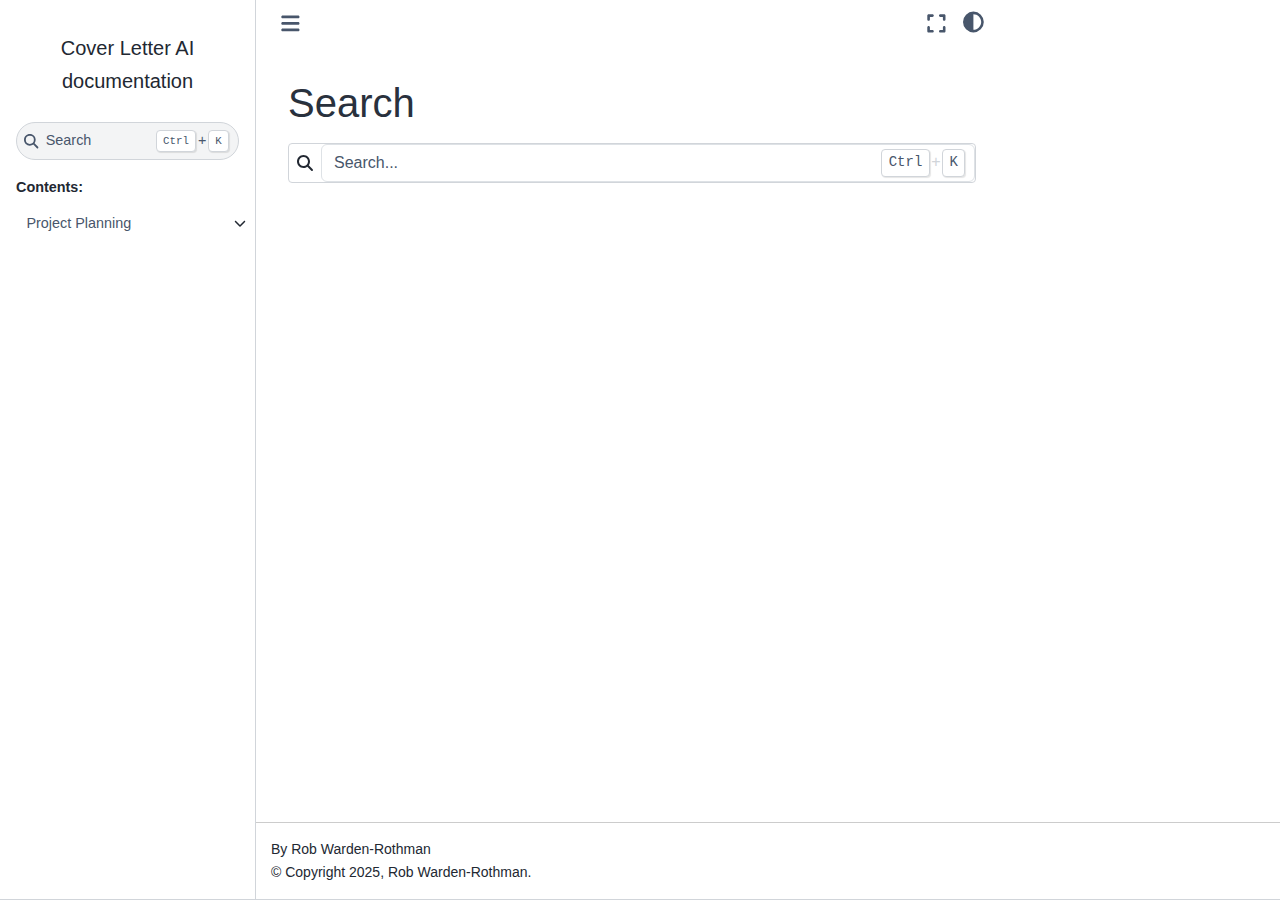
<file: docs/search.html>
<!DOCTYPE html>


<html lang="en" data-content_root="./" >

  <head>
    <meta charset="utf-8" />
    <meta name="viewport" content="width=device-width, initial-scale=1.0" /><title>Search - Cover Letter AI  documentation</title>
  
  
  
  <script data-cfasync="false">
    document.documentElement.dataset.mode = localStorage.getItem("mode") || "";
    document.documentElement.dataset.theme = localStorage.getItem("theme") || "";
  </script>
  
  <!-- Loaded before other Sphinx assets -->
  <link href="_static/styles/theme.css?digest=dfe6caa3a7d634c4db9b" rel="stylesheet" />
<link href="_static/styles/bootstrap.css?digest=dfe6caa3a7d634c4db9b" rel="stylesheet" />
<link href="_static/styles/pydata-sphinx-theme.css?digest=dfe6caa3a7d634c4db9b" rel="stylesheet" />

  
  <link href="_static/vendor/fontawesome/6.5.2/css/all.min.css?digest=dfe6caa3a7d634c4db9b" rel="stylesheet" />
  <link rel="preload" as="font" type="font/woff2" crossorigin href="_static/vendor/fontawesome/6.5.2/webfonts/fa-solid-900.woff2" />
<link rel="preload" as="font" type="font/woff2" crossorigin href="_static/vendor/fontawesome/6.5.2/webfonts/fa-brands-400.woff2" />
<link rel="preload" as="font" type="font/woff2" crossorigin href="_static/vendor/fontawesome/6.5.2/webfonts/fa-regular-400.woff2" />

    <link rel="stylesheet" type="text/css" href="_static/pygments.css?v=8f2a1f02" />
    <link rel="stylesheet" type="text/css" href="_static/styles/sphinx-book-theme.css?v=eba8b062" />
  
  <!-- Pre-loaded scripts that we'll load fully later -->
  <link rel="preload" as="script" href="_static/scripts/bootstrap.js?digest=dfe6caa3a7d634c4db9b" />
<link rel="preload" as="script" href="_static/scripts/pydata-sphinx-theme.js?digest=dfe6caa3a7d634c4db9b" />
  <script src="_static/vendor/fontawesome/6.5.2/js/all.min.js?digest=dfe6caa3a7d634c4db9b"></script>

    <script src="_static/documentation_options.js?v=9eb32ce0"></script>
    <script src="_static/doctools.js?v=9bcbadda"></script>
    <script src="_static/sphinx_highlight.js?v=dc90522c"></script>
    <script src="_static/scripts/sphinx-book-theme.js?v=887ef09a"></script>
    <script>DOCUMENTATION_OPTIONS.pagename = 'search';</script>
  <script src="_static/searchtools.js"></script>
  <script src="_static/language_data.js"></script>
  <script src="searchindex.js"></script>
    <link rel="index" title="Index" href="genindex.html" />
    <link rel="search" title="Search" href="#" />
  <meta name="viewport" content="width=device-width, initial-scale=1"/>
  <meta name="docsearch:language" content="en"/>
  </head>
  
  
  <body data-bs-spy="scroll" data-bs-target=".bd-toc-nav" data-offset="180" data-bs-root-margin="0px 0px -60%" data-default-mode="">

  
  
  <div id="pst-skip-link" class="skip-link d-print-none"><a href="#main-content">Skip to main content</a></div>
  
  <div id="pst-scroll-pixel-helper"></div>
  
  <button type="button" class="btn rounded-pill" id="pst-back-to-top">
    <i class="fa-solid fa-arrow-up"></i>Back to top</button>

  
  <input type="checkbox"
          class="sidebar-toggle"
          id="pst-primary-sidebar-checkbox"/>
  <label class="overlay overlay-primary" for="pst-primary-sidebar-checkbox"></label>
  
  <input type="checkbox"
          class="sidebar-toggle"
          id="pst-secondary-sidebar-checkbox"/>
  <label class="overlay overlay-secondary" for="pst-secondary-sidebar-checkbox"></label>
  
  <div class="search-button__wrapper">
    <div class="search-button__overlay"></div>
    <div class="search-button__search-container">
<form class="bd-search d-flex align-items-center"
      action="#"
      method="get">
  <i class="fa-solid fa-magnifying-glass"></i>
  <input type="search"
         class="form-control"
         name="q"
         id="search-input"
         placeholder="Search..."
         aria-label="Search..."
         autocomplete="off"
         autocorrect="off"
         autocapitalize="off"
         spellcheck="false"/>
  <span class="search-button__kbd-shortcut"><kbd class="kbd-shortcut__modifier">Ctrl</kbd>+<kbd>K</kbd></span>
</form></div>
  </div>

  <div class="pst-async-banner-revealer d-none">
  <aside id="bd-header-version-warning" class="d-none d-print-none" aria-label="Version warning"></aside>
</div>

  
    <header class="bd-header navbar navbar-expand-lg bd-navbar d-print-none">
    </header>
  

  <div class="bd-container">
    <div class="bd-container__inner bd-page-width">
      
      
      
        
      
      <div class="bd-sidebar-primary bd-sidebar">
        

  
  <div class="sidebar-header-items sidebar-primary__section">
    
    
    
    
  </div>
  
    <div class="sidebar-primary-items__start sidebar-primary__section">
        <div class="sidebar-primary-item">

  
    
  

<a class="navbar-brand logo" href="index.html">
  
  
  
  
  
  
    <p class="title logo__title">Cover Letter AI  documentation</p>
  
</a></div>
        <div class="sidebar-primary-item">

 <script>
 document.write(`
   <button class="btn search-button-field search-button__button" title="Search" aria-label="Search" data-bs-placement="bottom" data-bs-toggle="tooltip">
    <i class="fa-solid fa-magnifying-glass"></i>
    <span class="search-button__default-text">Search</span>
    <span class="search-button__kbd-shortcut"><kbd class="kbd-shortcut__modifier">Ctrl</kbd>+<kbd class="kbd-shortcut__modifier">K</kbd></span>
   </button>
 `);
 </script></div>
        <div class="sidebar-primary-item"><nav class="bd-links bd-docs-nav" aria-label="Main">
    <div class="bd-toc-item navbar-nav active">
        <p aria-level="2" class="caption" role="heading"><span class="caption-text">Contents:</span></p>
<ul class="nav bd-sidenav">
<li class="toctree-l1 has-children"><a class="reference internal" href="planning.html">Project Planning</a><details><summary><span class="toctree-toggle" role="presentation"><i class="fa-solid fa-chevron-down"></i></span></summary><ul>
<li class="toctree-l2"><a class="reference internal" href="planning/sequence.html">Workflow Sequence</a></li>
<li class="toctree-l2"><a class="reference internal" href="planning/wbs.html">WBS</a></li>
</ul>
</details></li>
</ul>

    </div>
</nav></div>
    </div>
  
  
  <div class="sidebar-primary-items__end sidebar-primary__section">
  </div>
  
  <div id="rtd-footer-container"></div>


      </div>
      
      <main id="main-content" class="bd-main" role="main">
        
        

<div class="sbt-scroll-pixel-helper"></div>

          <div class="bd-content">
            <div class="bd-article-container">
              
              <div class="bd-header-article d-print-none">
<div class="header-article-items header-article__inner">
  
    <div class="header-article-items__start">
      
        <div class="header-article-item"><button class="sidebar-toggle primary-toggle btn btn-sm" title="Toggle primary sidebar" data-bs-placement="bottom" data-bs-toggle="tooltip">
  <span class="fa-solid fa-bars"></span>
</button></div>
      
    </div>
  
  
    <div class="header-article-items__end">
      
        <div class="header-article-item">

<div class="article-header-buttons">



<button onclick="toggleFullScreen()"
  class="btn btn-sm btn-fullscreen-button"
  title="Fullscreen mode"
  data-bs-placement="bottom" data-bs-toggle="tooltip"
>
  

<span class="btn__icon-container">
  <i class="fas fa-expand"></i>
  </span>

</button>



<script>
document.write(`
  <button class="btn btn-sm nav-link pst-navbar-icon theme-switch-button" title="light/dark" aria-label="light/dark" data-bs-placement="bottom" data-bs-toggle="tooltip">
    <i class="theme-switch fa-solid fa-sun fa-lg" data-mode="light"></i>
    <i class="theme-switch fa-solid fa-moon fa-lg" data-mode="dark"></i>
    <i class="theme-switch fa-solid fa-circle-half-stroke fa-lg" data-mode="auto"></i>
  </button>
`);
</script>


<script>
document.write(`
  <button class="btn btn-sm pst-navbar-icon search-button search-button__button" title="Search" aria-label="Search" data-bs-placement="bottom" data-bs-toggle="tooltip">
    <i class="fa-solid fa-magnifying-glass fa-lg"></i>
  </button>
`);
</script>

</div></div>
      
    </div>
  
</div>
</div>
              
              
  <div class="bd-search-container">
    <h1>Search</h1>
    <noscript>
      <div class="admonition error">
        <p class="admonition-title">Error</p>
        <p>Please activate JavaScript to enable the search functionality.</p>
      </div>
    </noscript>
    
<form class="bd-search d-flex align-items-center"
      action="#"
      method="get">
  <i class="fa-solid fa-magnifying-glass"></i>
  <input type="search"
         class="form-control"
         name="q"
         id="search-input"
         placeholder="Search..."
         aria-label="Search..."
         autocomplete="off"
         autocorrect="off"
         autocapitalize="off"
         spellcheck="false"/>
  <span class="search-button__kbd-shortcut"><kbd class="kbd-shortcut__modifier">Ctrl</kbd>+<kbd>K</kbd></span>
</form>
    <div id="search-results"></div>
  </div>
  <script>
    // Activate the search field on page load
    let searchInput = document.querySelector("form.bd-search input");
    if (searchInput) {
        searchInput.focus();
        searchInput.select();
        console.log("[PST]: Set focus on search field.");
    }
  </script>

              
              
              
              
                <footer class="prev-next-footer d-print-none">
                  
<div class="prev-next-area">
</div>
                </footer>
              
            </div>
            
            
              
            
          </div>
          <footer class="bd-footer-content">
            
<div class="bd-footer-content__inner container">
  
  <div class="footer-item">
    
<p class="component-author">
By Rob Warden-Rothman
</p>

  </div>
  
  <div class="footer-item">
    

  <p class="copyright">
    
      © Copyright 2025, Rob Warden-Rothman.
      <br/>
    
  </p>

  </div>
  
  <div class="footer-item">
    
  </div>
  
  <div class="footer-item">
    
  </div>
  
</div>
          </footer>
        

      </main>
    </div>
  </div>
  
  <!-- Scripts loaded after <body> so the DOM is not blocked -->
  <script src="_static/scripts/bootstrap.js?digest=dfe6caa3a7d634c4db9b"></script>
<script src="_static/scripts/pydata-sphinx-theme.js?digest=dfe6caa3a7d634c4db9b"></script>

  <footer class="bd-footer">
  </footer>
  </body>
</html>
</file>
<file: docs/_static/styles/theme.css>
/* Provided by Sphinx's 'basic' theme, and included in the final set of assets */
@import "../basic.css";
</file>
<file: docs/_static/styles/pydata-sphinx-theme.css>
html{--pst-header-height:4rem;--pst-header-article-height:calc(var(--pst-header-height)*2/3);--pst-sidebar-secondary:17rem;--pst-font-size-base:1rem;--pst-font-size-h1:2.5rem;--pst-font-size-h2:2rem;--pst-font-size-h3:1.75rem;--pst-font-size-h4:1.5rem;--pst-font-size-h5:1.25rem;--pst-font-size-h6:1.1rem;--pst-font-size-milli:0.9rem;--pst-sidebar-font-size:0.9rem;--pst-sidebar-font-size-mobile:1.1rem;--pst-sidebar-header-font-size:1.2rem;--pst-sidebar-header-font-weight:600;--pst-admonition-font-weight-heading:600;--pst-font-weight-caption:300;--pst-font-weight-heading:400;--pst-font-family-base-system:-apple-system,"BlinkMacSystemFont","Segoe UI","Helvetica Neue","Arial",sans-serif,"Apple Color Emoji","Segoe UI Emoji","Segoe UI Symbol";--pst-font-family-monospace-system:"SFMono-Regular","Menlo","Consolas","Monaco","Liberation Mono","Lucida Console",monospace;--pst-font-family-base:var(--pst-font-family-base-system);--pst-font-family-heading:var(--pst-font-family-base-system);--pst-font-family-monospace:var(--pst-font-family-monospace-system);--pst-font-size-icon:1.5rem;--pst-icon-check-circle:"";--pst-icon-info-circle:"";--pst-icon-exclamation-triangle:"";--pst-icon-exclamation-circle:"";--pst-icon-times-circle:"";--pst-icon-lightbulb:"";--pst-icon-download:"";--pst-icon-angle-left:"";--pst-icon-angle-right:"";--pst-icon-external-link:"";--pst-icon-search-minus:"";--pst-icon-github:"";--pst-icon-gitlab:"";--pst-icon-share:"";--pst-icon-bell:"";--pst-icon-pencil:"";--pst-breadcrumb-divider:"";--pst-icon-admonition-default:var(--pst-icon-bell);--pst-icon-admonition-note:var(--pst-icon-info-circle);--pst-icon-admonition-attention:var(--pst-icon-exclamation-circle);--pst-icon-admonition-caution:var(--pst-icon-exclamation-triangle);--pst-icon-admonition-warning:var(--pst-icon-exclamation-triangle);--pst-icon-admonition-danger:var(--pst-icon-exclamation-triangle);--pst-icon-admonition-error:var(--pst-icon-times-circle);--pst-icon-admonition-hint:var(--pst-icon-lightbulb);--pst-icon-admonition-tip:var(--pst-icon-lightbulb);--pst-icon-admonition-important:var(--pst-icon-exclamation-circle);--pst-icon-admonition-seealso:var(--pst-icon-share);--pst-icon-admonition-todo:var(--pst-icon-pencil);--pst-icon-versionmodified-default:var(--pst-icon-exclamation-circle);--pst-icon-versionmodified-added:var(--pst-icon-exclamation-circle);--pst-icon-versionmodified-changed:var(--pst-icon-exclamation-circle);--pst-icon-versionmodified-deprecated:var(--pst-icon-exclamation-circle);font-size:var(--pst-font-size-base);scroll-padding-top:calc(var(--pst-header-height) + 1rem)}body{background-color:var(--pst-color-background);color:var(--pst-color-text-base);display:flex;flex-direction:column;font-family:var(--pst-font-family-base);font-weight:400;line-height:1.65;min-height:100vh}body::-webkit-scrollbar-track{background-color:var(--pst-color-background)}p{font-size:1em;margin-bottom:1.15rem}p.rubric{border-bottom:1px solid var(--pst-color-border)}p.centered{text-align:center}a{word-wrap:break-word;color:var(--pst-color-link);text-decoration:underline;text-decoration-thickness:max(1px,.0625rem);text-underline-offset:.1578em}a:hover{color:var(--pst-color-link-hover);text-decoration-skip-ink:none;text-decoration-thickness:max(3px,.1875rem,.12em)}a:active,a:visited{color:var(--pst-color-link)}a:visited:hover{color:var(--pst-color-link-hover)}a.headerlink{color:var(--pst-color-secondary);font-size:.8em;margin-left:.2em;opacity:.7;padding:0 4px;text-decoration:none;transition:all .2s ease-out;user-select:none}a.headerlink:hover{opacity:1}a.github:before,a.gitlab:before{color:var(--pst-color-text-muted);font:var(--fa-font-brands);margin-right:.25rem}a.github:before{content:var(--pst-icon-github)}a.gitlab:before{content:var(--pst-icon-gitlab)}h1,h2,h3,h4,h5,h6{font-family:var(--pst-font-family-heading);font-weight:var(--pst-font-weight-heading);line-height:1.15;margin:2.75rem 0 1.05rem}h1{font-size:var(--pst-font-size-h1);margin-top:0}h1,h2{color:var(--pst-heading-color)}h2{font-size:var(--pst-font-size-h2)}h3{font-size:var(--pst-font-size-h3)}h3,h4{color:var(--pst-heading-color)}h4{font-size:var(--pst-font-size-h4)}h5{font-size:var(--pst-font-size-h5)}h5,h6{color:var(--pst-color-text-base)}h6{font-size:var(--pst-font-size-h6)}.text_small,small{font-size:var(--pst-font-size-milli)}hr{border:0;border-top:1px solid var(--pst-color-border)}code,kbd,pre,samp{font-family:var(--pst-font-family-monospace)}kbd{background-color:var(--pst-color-on-background);color:var(--pst-color-text-muted)}kbd:not(.compound){border:1px solid var(--pst-color-border);box-shadow:1px 1px 1px var(--pst-color-shadow);margin:0 .1rem;padding:.1rem .4rem}code{color:var(--pst-color-inline-code)}pre{background-color:var(--pst-color-surface);border:1px solid var(--pst-color-border);border-radius:.25rem;color:var(--pst-color-text-base);line-height:1.2em;margin:1.5em 0;padding:1rem}pre .linenos{opacity:.8;padding-right:10px}#pst-back-to-top{background-color:var(--pst-color-secondary);border:none;color:var(--pst-color-secondary-text);display:none;left:50vw;position:fixed;top:90vh;transform:translate(-50%);z-index:1080}#pst-back-to-top .fa-arrow-up{margin-inline-end:.5em}#pst-back-to-top:hover{background-color:var(--pst-violet-600);color:var(--pst-color-link-hover);color:var(--pst-color-secondary-text);text-decoration:underline;text-decoration-skip-ink:none;text-decoration-thickness:max(1px,.0625rem);text-decoration-thickness:max(3px,.1875rem,.12em);text-decoration-thickness:1px;text-underline-offset:.1578em}#pst-back-to-top:focus-visible{box-shadow:none;outline:var(--pst-color-accent) solid .1875rem;outline-color:var(--pst-color-secondary);outline-offset:.1875rem}:focus-visible{box-shadow:none;outline:var(--pst-color-accent) solid .1875rem}.skip-link{background-color:var(--pst-color-warning);border-bottom:1px solid var(--pst-color-border);left:0;padding:.5rem;position:fixed;right:0;text-align:center;top:0;transform:translateY(-100%);transition:transform .15s ease-in-out;z-index:1055}.skip-link:focus-within{transform:translateY(0)}.skip-link a{color:var(--pst-color-warning-text)!important}.skip-link a:focus-visible{outline-color:#14181e}.bd-container{display:flex;flex-grow:1;justify-content:center}.bd-container .bd-container__inner{display:flex}.bd-page-width{width:100%}@media(min-width:960px){.bd-page-width{max-width:88rem}}.pst-async-banner-revealer{height:0;overflow:hidden;transition:height .3s ease-in-out}@media(prefers-reduced-motion){.pst-async-banner-revealer{transition:none}}#bd-header-version-warning,.bd-header-announcement{align-items:center;display:flex;justify-content:center;min-height:3rem;padding:.5rem 12.5%;position:relative;text-align:center;width:100%}@media(max-width:959.98px){#bd-header-version-warning,.bd-header-announcement{padding:.5rem 2%}}#bd-header-version-warning p,.bd-header-announcement p{font-weight:700;margin:0}#bd-header-version-warning a,.bd-header-announcement a{color:var(--pst-color-inline-code-links)}#bd-header-version-warning .pst-button-link-to-stable-version,.bd-header-announcement .pst-button-link-to-stable-version{background-color:var(--pst-color-danger);border-color:var(--pst-color-danger);border-radius:.25rem;box-shadow:0 .2rem .5rem var(--pst-color-shadow),0 0 .0625rem var(--pst-color-shadow)!important;color:var(--pst-color-danger-text)}#bd-header-version-warning .pst-button-link-to-stable-version:hover,.bd-header-announcement .pst-button-link-to-stable-version:hover{background-color:var(--pst-color-danger-highlight);border-color:var(--pst-color-danger-highlight);color:var(--pst-color-danger-text)}#bd-header-version-warning .pst-button-link-to-stable-version:focus-visible,.bd-header-announcement .pst-button-link-to-stable-version:focus-visible{outline:.1875rem solid var(--pst-color-danger);outline-offset:.1875rem}.bd-header-announcement{background-color:var(--pst-color-secondary-bg)}#bd-header-version-warning{background-color:var(--pst-color-danger-bg)}.bd-main{display:flex;flex-direction:column;flex-grow:1;min-width:0}.bd-main .bd-content{display:flex;height:100%;justify-content:center}.bd-main .bd-content .bd-article-container{display:flex;flex-direction:column;justify-content:start;max-width:60em;overflow-x:auto;padding:1rem;width:100%}@media(min-width:1200px){.bd-main .bd-content .bd-article-container .bd-article{padding-left:2rem;padding-top:1.5rem}}.bd-footer{border-top:1px solid var(--pst-color-border);width:100%}.bd-footer .bd-footer__inner{display:flex;flex-grow:1;margin:auto;padding:1rem}.bd-footer .footer-items__center,.bd-footer .footer-items__end,.bd-footer .footer-items__start{display:flex;flex-direction:column;flex-grow:1;gap:.5rem;justify-content:center}.bd-footer .footer-items__center{text-align:center}.bd-footer .footer-items__end{text-align:end}.bd-footer .footer-item p{margin-bottom:0}.bd-footer-article{margin-top:auto}.bd-footer-article .footer-article-items{display:flex;flex-direction:column}.bd-footer-content .footer-content-items{display:flex;flex-direction:column;margin-top:auto}.bd-header{background-color:var(--pst-color-on-background)!important;box-shadow:0 .125rem .25rem 0 var(--pst-color-shadow);justify-content:center;max-width:100vw;padding:0;position:sticky;top:0;width:100%;z-index:1030}.bd-header .bd-header__inner{align-items:center;display:flex;height:fit-content;padding-left:1rem;padding-right:1rem}.bd-header :focus-visible{border-radius:.125rem}.bd-header .navbar-item{align-items:center;display:flex;height:var(--pst-header-height);max-height:var(--pst-header-height)}.bd-header .navbar-header-items{display:none;flex-shrink:1}@media(min-width:960px){.bd-header .navbar-header-items{display:inherit;flex-grow:1;padding:0 0 0 .5rem}}.bd-header .navbar-header-items__center,.bd-header .navbar-header-items__end,.bd-header .navbar-header-items__start{align-items:center;display:flex;flex-flow:wrap;row-gap:0}.bd-header .navbar-header-items__center,.bd-header .navbar-header-items__end{column-gap:1rem}.bd-header .navbar-header-items__start{flex-shrink:0;gap:.5rem;margin-right:auto}.bd-header .navbar-header-items__end{justify-content:end}.bd-header ul.navbar-nav{display:flex}@media(min-width:960px){.bd-header ul.navbar-nav{align-items:baseline}}.bd-header ul.navbar-nav>li.nav-item{margin-inline:2px}.bd-header ul.navbar-nav>li.nav-item>.nav-link{color:var(--pst-color-text-muted);padding-inline:6px;position:relative}.bd-header ul.navbar-nav>li.nav-item>.nav-link:before{background-color:transparent;content:"";display:block;inset:0;bottom:calc(max(3px, .1875rem, .12em)*-1);margin:max(3px,.1875rem,.12em) 0;position:absolute}.bd-header ul.navbar-nav>li.nav-item>.nav-link:hover{color:var(--pst-color-secondary);text-decoration:none}.bd-header ul.navbar-nav>li.nav-item>.nav-link:hover:before{border-bottom:max(3px,.1875rem,.12em) solid var(--pst-color-secondary)}.bd-header ul.navbar-nav>li.nav-item>.nav-link:focus-visible{box-shadow:none;outline:3px solid var(--pst-color-accent);outline-offset:3px}.bd-header ul.navbar-nav>li.nav-item.current>.nav-link{color:var(--pst-color-primary)}.bd-header ul.navbar-nav>li.nav-item.current>.nav-link:before{border-bottom:3px solid var(--pst-color-primary)}.bd-header ul.navbar-nav>li.nav-item.dropdown{margin-inline:4px}.bd-header ul.navbar-nav>li.nav-item.dropdown button{padding-inline:8px}.bd-header ul.navbar-nav>li.nav-item.dropdown>.dropdown-toggle{border-radius:.125rem;color:var(--pst-color-text-muted)}.bd-header ul.navbar-nav>li.nav-item.dropdown>.dropdown-toggle:focus-visible{box-shadow:0 0 0 .1875rem var(--pst-color-accent)}.bd-header ul.navbar-nav>li.nav-item.dropdown>.dropdown-toggle:hover{box-shadow:0 0 0 .1875rem var(--pst-color-link-hover);color:var(--pst-color-text-base);text-decoration:none}.bd-header ul.navbar-nav li a.nav-link.dropdown-item{color:var(--pst-color-text-muted);text-decoration:none}.bd-header ul.navbar-nav li a.nav-link.dropdown-item:hover{color:var(--pst-color-link-hover);text-decoration:underline;text-decoration-skip-ink:none;text-decoration-thickness:max(1px,.0625rem);text-decoration-thickness:max(3px,.1875rem,.12em);text-underline-offset:.1578em}.bd-header ul.navbar-nav .dropdown button{border:none;display:unset}.bd-header ul.navbar-nav .dropdown button:hover{color:var(--pst-color-link-hover);text-decoration:underline;text-decoration-skip-ink:none;text-decoration-thickness:max(1px,.0625rem);text-decoration-thickness:max(3px,.1875rem,.12em);text-underline-offset:.1578em}.bd-header ul.navbar-nav .dropdown .dropdown-menu{background-color:var(--pst-color-on-background);border:1px solid var(--pst-color-border);box-shadow:0 0 .3rem .1rem var(--pst-color-shadow);margin:.5rem 0;min-width:20rem;padding:.5rem 0;z-index:1070}.bd-header ul.navbar-nav .dropdown .dropdown-menu .dropdown-item{padding:.25rem 1.5rem}.bd-header ul.navbar-nav .dropdown .dropdown-menu .dropdown-item:focus:not(:hover,:active){background-color:inherit}.bd-header ul.navbar-nav .dropdown .dropdown-menu .dropdown-item:focus-visible{z-index:10}.bd-header ul.navbar-nav .dropdown .dropdown-menu:not(.show){display:none}.bd-header button.sidebar-toggle{background-color:inherit;color:var(--pst-color-muted);font-size:var(--pst-font-size-icon);margin-bottom:0;padding:.5rem}.bd-header button.primary-toggle{margin-right:1rem}@media(min-width:960px){.bd-header button.primary-toggle{display:none}}.bd-header button.secondary-toggle{margin-left:1rem}@media(min-width:1200px){.bd-header button.secondary-toggle{display:none}}@media(min-width:960px){.navbar-center-items .navbar-item{display:inline-block}}.nav-link{transition:none}.nav-link:hover{color:var(--pst-color-link-hover);text-decoration:underline;text-decoration-skip-ink:none;text-decoration-thickness:max(1px,.0625rem);text-decoration-thickness:max(3px,.1875rem,.12em);text-underline-offset:.1578em}.nav-link.nav-external:after{content:var(--pst-icon-external-link);font:var(--fa-font-solid);font-size:.75em;margin-left:.3em}.bd-navbar-elements li.nav-item i{font-size:.7rem;padding-left:2px;vertical-align:middle}.navbar-persistent--mobile{margin-left:auto}@media(min-width:960px){.navbar-persistent--mobile{display:none}}.navbar-persistent--container{display:none}@media(min-width:960px){.navbar-persistent--container{display:flex}}.header-article__inner{display:flex;padding:0 .5rem}.header-article__inner .header-article-item{height:var(--pst-header-article-height);min-height:var(--pst-header-article-height)}.header-article__inner .header-article-items__end,.header-article__inner .header-article-items__start{align-items:start;display:flex;gap:.5rem}.header-article__inner .header-article-items__end{margin-left:auto}.bd-sidebar-primary{background-color:var(--pst-color-background);border-right:1px solid var(--pst-color-border);display:flex;flex:0 0 auto;flex-direction:column;font-size:var(--pst-sidebar-font-size-mobile);gap:1rem;max-height:calc(100vh - var(--pst-header-height));overflow-y:auto;padding:2rem 1rem 1rem;position:sticky;top:var(--pst-header-height);width:25%}@media(min-width:960px){.bd-sidebar-primary{font-size:var(--pst-sidebar-font-size)}}.bd-sidebar-primary :focus-visible{border-radius:.125rem}.bd-sidebar-primary .nav-link{font-size:var(--pst-sidebar-font-size-mobile)}.bd-sidebar-primary.no-sidebar{border-right:0}@media(min-width:960px){.bd-sidebar-primary.hide-on-wide{display:none}}.bd-sidebar-primary h1,.bd-sidebar-primary h2,.bd-sidebar-primary h3,.bd-sidebar-primary h4{color:var(--pst-color-text-base)}.bd-sidebar-primary .sidebar-primary-items__end .sidebar-primary-item,.bd-sidebar-primary .sidebar-primary-items__start .sidebar-primary-item{padding:.5rem 0}.bd-sidebar-primary .sidebar-header-items{display:flex;flex-direction:column}.bd-sidebar-primary .sidebar-header-items .sidebar-header-items__title{color:var(--pst-color-text-base);font-size:var(--pst-sidebar-header-font-size);font-weight:var(--pst-sidebar-header-font-weight);margin-bottom:.5rem}.bd-sidebar-primary .sidebar-header-items .nav-item.dropdown button{display:none}.bd-sidebar-primary .sidebar-header-items .nav-item.dropdown .dropdown-menu{background-color:inherit;border:none;display:flex;flex-direction:column;font-size:inherit;margin:0;padding:0}.bd-sidebar-primary .sidebar-header-items .nav-item.dropdown .dropdown-menu .dropdown-item:focus,.bd-sidebar-primary .sidebar-header-items .nav-item.dropdown .dropdown-menu .dropdown-item:hover{background-color:unset}.bd-sidebar-primary .sidebar-header-items .bd-navbar-elements .nav-link:focus-visible{box-shadow:none;outline:var(--pst-color-accent) solid .1875rem;outline-offset:.1875rem}.bd-sidebar-primary .sidebar-header-items .sidebar-header-items__center{display:flex;flex-direction:column}.bd-sidebar-primary .sidebar-header-items .sidebar-header-items__end{align-items:center;display:flex;gap:1rem}@media(min-width:960px){.bd-sidebar-primary .sidebar-header-items{display:none}}.bd-sidebar-primary .sidebar-primary-items__start{border-top:1px solid var(--pst-color-border)}@media(min-width:960px){.bd-sidebar-primary .sidebar-primary-items__start{border-top:none}}.bd-sidebar-primary .sidebar-primary-items__end{margin-bottom:1em;margin-top:auto}.bd-sidebar-primary .list-caption{list-style:none;padding-left:0}.bd-sidebar-primary .list-caption li.toctree-l0.has-children>details>summary{align-items:baseline;display:flex;height:auto;justify-content:space-between;position:relative;width:auto}.bd-sidebar-primary .list-caption li.toctree-l0.has-children>details>summary .toctree-toggle{flex:0 0 auto}.bd-sidebar-primary .list-caption li.toctree-l0.has-children>details>summary .toctree-toggle .fa-chevron-down{font-size:1rem}.bd-sidebar-primary li.has-children{position:relative}.bd-sidebar-primary li.has-children .caption,.bd-sidebar-primary li.has-children>.reference{margin-right:calc(30px + .1875rem);padding-top:.25rem}.bd-sidebar-primary li.has-children>details>summary{list-style:none}.bd-sidebar-primary li.has-children>details>summary::-webkit-details-marker{display:none}.bd-sidebar-primary li.has-children>details>summary:focus-visible{outline:none}.bd-sidebar-primary li.has-children>details>summary:focus-visible>.toctree-toggle{outline:var(--pst-color-accent) solid .1875rem;outline-offset:-.1875rem}.bd-sidebar-primary li.has-children>details>summary .toctree-toggle{align-items:center;cursor:pointer;display:inline-flex;height:30px;justify-content:center;position:absolute;right:0;top:0;width:30px}.bd-sidebar-primary li.has-children>details>summary .toctree-toggle .fa-chevron-down{font-size:.75rem}.bd-sidebar-primary li.has-children>details[open]>summary .fa-chevron-down{transform:rotate(180deg)}nav.bd-links{margin-right:-1rem}@media(min-width:960px){nav.bd-links{display:block}}nav.bd-links ul{display:block;list-style:none}nav.bd-links ul ul{padding:0 0 0 1rem}nav.bd-links li>a{box-shadow:none;color:var(--pst-color-text-muted);display:block;margin-right:.1875rem;padding:.25rem .65rem;text-decoration:none}nav.bd-links li>a:hover{background-color:transparent;text-decoration:underline;text-decoration-skip-ink:none;text-decoration-thickness:max(3px,.1875rem,.12em)}nav.bd-links li>a:active,nav.bd-links li>a:hover{color:var(--pst-color-link-hover)}nav.bd-links li>a:focus-visible{box-shadow:0 0 0 .1875rem var(--pst-color-accent);outline:none;z-index:10}nav.bd-links li>a.reference.external:after{content:var(--pst-icon-external-link);font:var(--fa-font-solid);font-size:.75em;margin-left:.3em}nav.bd-links .current>a{background-color:transparent;box-shadow:inset max(3px,.1875rem,.12em) 0 0 var(--pst-color-primary);color:var(--pst-color-primary);font-weight:600}nav.bd-links .current>a:focus-visible{box-shadow:inset max(3px,.1875rem,.12em) 0 0 var(--pst-color-primary),0 0 0 .1875rem var(--pst-color-accent);outline:none}nav.bd-links p.bd-links__title{font-size:var(--pst-sidebar-header-font-size)}nav.bd-links p.bd-links__title,nav.bd-links p.caption{font-weight:var(--pst-sidebar-header-font-weight);margin-bottom:.5rem}nav.bd-links p.caption{color:var(--pst-color-text-base);font-size:var(--pst-sidebar-font-size-mobile);margin-top:1.25rem;position:relative}nav.bd-links p.caption:first-child{margin-top:0}@media(min-width:960px){nav.bd-links p.caption{font-size:var(--pst-sidebar-font-size)}}.bd-sidebar-secondary{background-color:var(--pst-color-background);display:flex;flex-direction:column;flex-shrink:0;font-size:var(--pst-sidebar-font-size-mobile);max-height:calc(100vh - var(--pst-header-height));order:2;overflow-y:auto;padding:2rem 1rem 1rem;position:sticky;top:var(--pst-header-height);width:var(--pst-sidebar-secondary)}@media(min-width:1200px){.bd-sidebar-secondary{font-size:var(--pst-sidebar-font-size)}}.sidebar-secondary-item{padding:.5rem}@media(min-width:1200px){.sidebar-secondary-item{border-left:1px solid var(--pst-color-border);padding-left:1rem}}.sidebar-secondary-item i{padding-right:.5rem}input.sidebar-toggle{display:none}label.overlay{background-color:#000;height:0;left:0;opacity:.5;position:fixed;top:0;transition:opacity .2s ease-out;width:0;z-index:1050}input#pst-primary-sidebar-checkbox:checked+label.overlay.overlay-primary,input#pst-secondary-sidebar-checkbox:checked+label.overlay.overlay-secondary{height:100vh;width:100vw}input#pst-primary-sidebar-checkbox:checked~.bd-container .bd-sidebar-primary{margin-left:0;visibility:visible}input#pst-secondary-sidebar-checkbox:checked~.bd-container .bd-sidebar-secondary{margin-right:0;visibility:visible}@media(min-width:960px){.sidebar-toggle.primary-toggle{display:none}input#pst-primary-sidebar-checkbox:checked+label.overlay.overlay-primary{height:0;width:0}.bd-sidebar-primary{margin-left:0;visibility:visible}}@media(max-width:959.98px){.bd-sidebar-primary{flex-grow:.75;height:100vh;left:0;margin-left:-75%;max-height:100vh;max-width:350px;position:fixed;top:0;transition:visibility .2s ease-out,margin .2s ease-out;visibility:hidden;width:75%;z-index:1055}}@media(max-width:1199.98px){.bd-sidebar-secondary{flex-grow:.75;height:100vh;margin-right:-75%;max-height:100vh;max-width:350px;position:fixed;right:0;top:0;transition:visibility .2s ease-out,margin .2s ease-out;visibility:hidden;width:75%;z-index:1055}}ul.bd-breadcrumbs{display:flex;flex-wrap:wrap;font-size:.8rem;list-style:none;padding-left:0}ul.bd-breadcrumbs li.breadcrumb-item{align-items:center;display:flex;font-weight:700}ul.bd-breadcrumbs li.breadcrumb-item a{color:var(--pst-color-text-muted);text-decoration:none}ul.bd-breadcrumbs li.breadcrumb-item a:hover{color:var(--pst-color-link-hover);text-decoration:underline;text-decoration-skip-ink:none;text-decoration-thickness:max(1px,.0625rem);text-decoration-thickness:max(3px,.1875rem,.12em);text-underline-offset:.1578em}ul.bd-breadcrumbs li.breadcrumb-item:not(.breadcrumb-home):before{color:var(--pst-color-text-muted);content:var(--pst-breadcrumb-divider);font:var(--fa-font-solid);font-size:.8rem;padding:0 .5rem}html .pst-navbar-icon{align-items:center;border:none;border-radius:0;box-sizing:border-box;color:var(--pst-color-text-muted);display:flex;font-size:1rem;height:2.15rem;justify-content:center;line-height:1.65;min-height:24px;min-width:24px;padding:.25rem 0;position:relative}html .pst-navbar-icon:before{background-color:transparent;content:"";display:block;inset:0;bottom:calc(max(3px, .1875rem, .12em)*-1);margin:max(3px,.1875rem,.12em) 0;position:absolute}html .pst-navbar-icon:hover{color:var(--pst-color-secondary);text-decoration:none}html .pst-navbar-icon:hover:before{border-bottom:max(3px,.1875rem,.12em) solid var(--pst-color-secondary)}html .pst-navbar-icon:focus-visible{box-shadow:none;outline:3px solid var(--pst-color-accent);outline-offset:3px}ul.navbar-icon-links{align-items:center;column-gap:1rem;display:flex;flex-flow:row wrap;justify-content:space-evenly;list-style:none;margin-bottom:0;padding-left:0}ul.navbar-icon-links i.fa-brands,ul.navbar-icon-links i.fa-regular,ul.navbar-icon-links i.fa-solid{font-size:var(--pst-font-size-icon);font-style:normal;vertical-align:middle}ul.navbar-icon-links i.fa-square-twitter:before{color:#55acee}ul.navbar-icon-links i.fa-square-gitlab:before{color:#548}ul.navbar-icon-links i.fa-bitbucket:before{color:#0052cc}ul.navbar-icon-links img.icon-link-image{border-radius:.2rem;height:1.5em}ul.navbar-icon-links .fa-pydata{stroke:var(--pst-color-background);stroke-linejoin:round;stroke-width:.35}.navbar-brand{align-items:center;display:flex;flex-shrink:0;gap:.5rem;height:var(--pst-header-height);margin:0;max-height:var(--pst-header-height);padding:.5rem 0;position:relative;width:auto}.navbar-brand p{color:var(--pst-color-text-base);margin-bottom:0}.navbar-brand img{height:100%;max-width:100%;width:auto}.navbar-brand:hover,.navbar-brand:visited:hover{color:var(--pst-color-link-hover);color:var(--pst-color-text-base);text-decoration:underline;text-decoration-skip-ink:none;text-decoration-thickness:max(1px,.0625rem);text-decoration-thickness:max(3px,.1875rem,.12em);text-underline-offset:.1578em}ul.navbar-nav ul{padding:0 0 0 1rem}ul.navbar-nav li{display:flex;flex-direction:column}ul.navbar-nav li a{align-items:center;color:var(--pst-color-text-muted);display:flex;height:100%;padding-bottom:.25rem;padding-top:.25rem;text-decoration:none}ul.navbar-nav li a:hover{color:var(--pst-color-link-hover);text-decoration:underline;text-decoration-skip-ink:none;text-decoration-thickness:max(1px,.0625rem);text-decoration-thickness:max(3px,.1875rem,.12em);text-underline-offset:.1578em}.page-toc .section-nav{border-bottom:none;padding-left:0}.page-toc .section-nav ul{padding-left:1rem}.page-toc .nav-link{font-size:var(--pst-sidebar-font-size-mobile)}@media(min-width:1200px){.page-toc .nav-link{font-size:var(--pst-sidebar-font-size)}}.page-toc .onthispage{color:var(--pst-color-text-base);font-weight:var(--pst-sidebar-header-font-weight);margin-bottom:.5rem}.prev-next-area{width:100%}.prev-next-area p{color:var(--pst-color-text-muted);line-height:1.3em;margin:0 .3em}.prev-next-area i{font-size:1.2em}.prev-next-area a{align-items:center;border:none;color:var(--pst-color-text-muted);display:flex;max-width:45%;overflow-x:hidden;padding:10px;text-decoration:none}.prev-next-area a p.prev-next-title{word-wrap:break-word;color:var(--pst-color-link);font-size:1.1em;font-weight:var(--pst-admonition-font-weight-heading);text-decoration:underline;text-decoration-thickness:max(1px,.0625rem);text-underline-offset:.1578em}.prev-next-area a p.prev-next-title:hover{color:var(--pst-color-link-hover);text-decoration-skip-ink:none;text-decoration-thickness:max(3px,.1875rem,.12em)}.prev-next-area a p.prev-next-title:active,.prev-next-area a p.prev-next-title:visited{color:var(--pst-color-link)}.prev-next-area a p.prev-next-title:visited:hover{color:var(--pst-color-link-hover)}.prev-next-area a:hover p.prev-next-title,.prev-next-area a:visited:hover p.prev-next-title{color:var(--pst-color-link-hover);text-decoration:underline;text-decoration-skip-ink:none;text-decoration-thickness:max(1px,.0625rem);text-decoration-thickness:max(3px,.1875rem,.12em);text-underline-offset:.1578em}.prev-next-area a .prev-next-info{flex-direction:column;margin:0 .5em}.prev-next-area a .prev-next-info .prev-next-subtitle{text-transform:capitalize}.prev-next-area a.left-prev{float:left}.prev-next-area a.right-next{float:right}.prev-next-area a.right-next div.prev-next-info{text-align:right}.bd-search{border:1px solid var(--pst-color-border);border-radius:.25rem;color:var(--pst-color-text-base);gap:.5rem;padding-left:.5rem;position:relative}.bd-search,.bd-search:active{background-color:var(--pst-color-background)}.bd-search:active{color:var(--pst-color-text-muted)}.bd-search .icon{color:var(--pst-color-border);left:25px;position:absolute}.bd-search .fa-solid.fa-magnifying-glass{color:var(--pst-color-text-muted);left:calc(1.25rem - .35em);position:absolute}.bd-search input::placeholder{color:var(--pst-color-text-muted)}.bd-search input::-webkit-search-cancel-button,.bd-search input::-webkit-search-decoration{appearance:none}.bd-search .search-button__kbd-shortcut{color:var(--pst-color-border);display:flex;position:absolute;right:.5rem}.form-control{background-color:var(--pst-color-background);color:var(--pst-color-text-base)}.form-control:focus,.form-control:focus-visible{background-color:var(--pst-color-background);border:none;color:var(--pst-color-text-muted)}.search-button i{font-size:1.3rem}.search-button__overlay,.search-button__search-container{display:none}.search-button__wrapper.show .search-button__search-container{display:flex;left:50%;margin-top:.5rem;max-width:800px;position:fixed;right:1rem;top:30%;transform:translate(-50%,-50%);width:90%;z-index:1055}.search-button__wrapper.show .search-button__overlay{background-color:#000;display:flex;height:100%;left:0;opacity:.5;position:fixed;top:0;width:100%;z-index:1050}.search-button__wrapper.show form.bd-search{flex-grow:1;padding-bottom:0;padding-top:0}.search-button__wrapper.show input,.search-button__wrapper.show svg{font-size:var(--pst-font-size-icon)}.search-button-field{align-items:center;background-color:var(--pst-color-surface);border:1px solid var(--pst-color-border);border-radius:1.5em;color:var(--pst-color-text-muted);display:inline-flex;padding:.5em}.search-button-field:hover{box-shadow:0 0 0 .1875rem var(--pst-color-link-hover)}.search-button-field:focus-visible{border-radius:1.5em}.search-button-field .search-button__default-text{font-size:var(--bs-nav-link-font-size);font-weight:var(--bs-nav-link-font-weight);margin-left:.5em;margin-right:.5em}.search-button-field .kbd-shortcut__modifier{font-size:.75em}.search-button-field>*{align-items:center}.search-button-field>:not(svg){display:none}@media(min-width:960px){.search-button-field>:not(svg){display:flex}}div#searchbox p.highlight-link{box-shadow:0 .2rem .5rem var(--pst-color-shadow),0 0 .0625rem var(--pst-color-shadow)!important;margin:1rem 0;width:fit-content}@media(min-width:1200px){div#searchbox p.highlight-link{margin-left:2rem}}div#searchbox p.highlight-link a{background-color:var(--pst-color-primary);border-radius:.25rem;color:var(--pst-color-primary-text);font-size:1.25rem;padding:.75rem;text-decoration:none;transition:box-shadow .25s ease-out}div#searchbox p.highlight-link a:hover{box-shadow:inset 0 0 50px 50px rgba(0,0,0,.25)}div#searchbox p.highlight-link a:before{color:unset;content:var(--pst-icon-search-minus);font:var(--fa-font-solid);margin-right:.5rem}.theme-switch-button .theme-switch{display:none}.theme-switch-button .theme-switch:active{color:var(--pst-color-link-hover);text-decoration:none}.theme-switch-button .theme-switch .fa-lg{aspect-ratio:1/1}html[data-mode=auto] .theme-switch-button .theme-switch[data-mode=auto],html[data-mode=dark] .theme-switch-button .theme-switch[data-mode=dark],html[data-mode=light] .theme-switch-button .theme-switch[data-mode=light]{display:inline}button.btn.version-switcher__button{border-color:var(--pst-color-border);color:var(--pst-color-text-base);margin-bottom:1em}@media(min-width:960px){button.btn.version-switcher__button{margin-bottom:unset}}button.btn.version-switcher__button:hover{border-color:transparent;box-shadow:0 0 0 .1875rem var(--pst-color-secondary)}button.btn.version-switcher__button:active{border-color:var(--pst-color-border);color:var(--pst-color-text-base)}button.btn.version-switcher__button:focus-visible{border-color:transparent}.version-switcher__menu{border-color:var(--pst-color-border);border-radius:var(--bs-dropdown-border-radius)}.version-switcher__menu a.list-group-item{background-color:var(--pst-color-on-background);color:var(--pst-color-text-base);padding:.75rem 1.25rem}.version-switcher__menu a.list-group-item:not(:last-child){border-bottom:1px solid var(--pst-color-border)}.version-switcher__menu a.list-group-item:hover{background-color:var(--pst-color-surface);color:var(--pst-color-link-hover);text-decoration:underline;text-decoration-skip-ink:none;text-decoration-thickness:max(1px,.0625rem);text-decoration-thickness:max(3px,.1875rem,.12em);text-underline-offset:.1578em}.version-switcher__menu a.list-group-item.active{box-shadow:inset max(3px,.1875rem,.12em) 0 0 var(--pst-color-primary);color:var(--pst-color-primary);font-weight:600;position:relative;z-index:1}.version-switcher__menu a.list-group-item.active:focus-visible{box-shadow:inset max(3px,.1875rem,.12em) 0 0 var(--pst-color-primary),0 0 0 .1875rem var(--pst-color-accent);outline:none}.version-switcher__menu a.list-group-item.active span:before{content:"";height:100%;left:0;position:absolute;top:0;width:100%;z-index:-1}.version-switcher__menu a.list-group-item:focus-visible{z-index:10}.version-switcher__menu,button.version-switcher__button{box-sizing:border-box;font-size:1.1em;min-height:24px;min-width:24px;z-index:1055}@media(min-width:960px){.version-switcher__menu,button.version-switcher__button{font-size:unset}}nav.page-toc{margin-bottom:1rem}.bd-toc .nav .nav{display:none}.bd-toc .nav .nav.visible,.bd-toc .nav>.active>ul,.toc-entry{display:block}.toc-entry a.nav-link,.toc-entry a>code{color:var(--pst-color-text-muted)}.toc-entry a.nav-link{display:block;margin-left:-1rem;padding:.125rem 0 .125rem 1rem;text-decoration:none}.toc-entry a.nav-link:hover{background-color:transparent;text-decoration:underline;text-decoration-skip-ink:none;text-decoration-thickness:max(3px,.1875rem,.12em)}.toc-entry a.nav-link:active,.toc-entry a.nav-link:hover{color:var(--pst-color-link-hover)}.toc-entry a.nav-link:focus-visible{box-shadow:0 0 0 .1875rem var(--pst-color-accent);outline:none;z-index:10}.toc-entry a.nav-link.active{background-color:transparent;box-shadow:inset max(3px,.1875rem,.12em) 0 0 var(--pst-color-primary);color:var(--pst-color-primary);font-weight:600}.toc-entry a.nav-link.active:focus-visible{box-shadow:inset max(3px,.1875rem,.12em) 0 0 var(--pst-color-primary),0 0 0 .1875rem var(--pst-color-accent);outline:none}.toc-entry a.nav-link.active:hover{color:var(--pst-color-link-hover)}.toc-entry a.nav-link:focus-visible{border-radius:.125rem}div.deprecated,div.versionadded,div.versionchanged{background-color:var(--pst-color-on-background);border-left:.2rem solid;border-color:var(--pst-color-info);border-radius:.25rem;box-shadow:0 .2rem .5rem var(--pst-color-shadow),0 0 .0625rem var(--pst-color-shadow)!important;break-inside:avoid;margin:1.5625em auto;overflow:hidden;padding:0 .6rem;page-break-inside:avoid;position:relative;vertical-align:middle}div.deprecated>p,div.versionadded>p,div.versionchanged>p{margin-bottom:.6rem;margin-top:.6rem}div.versionadded{background-color:var(--pst-color-success-bg);border-color:var(--pst-color-success)}div.versionchanged{background-color:var(--pst-color-warning-bg);border-color:var(--pst-color-warning)}div.deprecated{background-color:var(--pst-color-danger-bg);border-color:var(--pst-color-danger)}span.versionmodified{font-weight:600}span.versionmodified:before{color:var(--pst-color-info);content:var(--pst-icon-versionmodified-default);font:var(--fa-font-solid);margin-right:.6rem}span.versionmodified.added:before{color:var(--pst-color-success);content:var(--pst-icon-versionmodified-added)}span.versionmodified.changed:before{color:var(--pst-color-warning);content:var(--pst-icon-versionmodified-changed)}span.versionmodified.deprecated:before{color:var(--pst-color-danger);content:var(--pst-icon-versionmodified-deprecated)}.sidebar-indices-items{border-top:1px solid var(--pst-color-border);display:flex;flex-direction:column}@media(min-width:960px){.sidebar-indices-items{border-top:none}}.sidebar-indices-items .sidebar-indices-items__title{color:var(--pst-color-text-base);font-size:var(--pst-sidebar-header-font-size);font-weight:var(--pst-sidebar-header-font-weight);margin-bottom:.5rem}.sidebar-indices-items ul.indices-link{list-style:none;margin-right:-1rem;padding:0}.sidebar-indices-items ul.indices-link li>a{color:var(--pst-color-text-muted);display:block;padding:.25rem 0}.sidebar-indices-items ul.indices-link li>a:hover{background-color:transparent;color:var(--pst-color-primary);text-decoration:none}.bd-sidebar-primary div#rtd-footer-container{bottom:-1rem;margin:-1rem;position:sticky}.bd-sidebar-primary div#rtd-footer-container .rst-versions.rst-badge{font-family:var(--pst-font-family-base);font-size:.9em;max-width:unset;position:unset}.bd-sidebar-primary div#rtd-footer-container .rst-versions.rst-badge .rst-current-version{align-items:center;background-color:var(--pst-color-background);border-top:1px solid var(--pst-color-border);color:var(--pst-color-success);display:flex;gap:.2rem;height:2.5rem;transition:background-color .2s ease-out}.bd-sidebar-primary div#rtd-footer-container .rst-versions.rst-badge .fa.fa-book{color:var(--pst-color-text-muted);margin-right:auto}.bd-sidebar-primary div#rtd-footer-container .rst-versions.rst-badge .fa.fa-book:after{color:var(--pst-color-text-base);content:"Read The Docs";font-family:var(--pst-font-family-base);font-weight:var(--pst-admonition-font-weight-heading)}.bd-sidebar-primary div#rtd-footer-container .rst-versions.rst-badge .fa.fa-caret-down{color:var(--pst-color-text-muted)}.bd-sidebar-primary div#rtd-footer-container .rst-versions.rst-badge.shift-up .rst-current-version{border-bottom:1px solid var(--pst-color-border)}.bd-sidebar-primary div#rtd-footer-container .rst-other-versions{background-color:var(--pst-color-surface);color:var(--pst-color-text-base)}.bd-sidebar-primary div#rtd-footer-container .rst-other-versions dl dd a{color:var(--pst-color-text-muted)}.bd-sidebar-primary div#rtd-footer-container .rst-other-versions hr{background-color:var(--pst-color-border)}.bd-sidebar-primary div#rtd-footer-container .rst-other-versions small a{color:var(--pst-color-link)}.bd-sidebar-primary div#rtd-footer-container .rst-other-versions input{background-color:var(--pst-color-surface);border:1px solid var(--pst-color-border);padding-left:.5rem}.admonition,div.admonition{background-color:var(--pst-color-on-background);border-left:.2rem solid;border-color:var(--pst-color-info);border-radius:.25rem;box-shadow:0 .2rem .5rem var(--pst-color-shadow),0 0 .0625rem var(--pst-color-shadow)!important;break-inside:avoid;margin:1.5625em auto;overflow:hidden;padding:0 .6rem .8rem;page-break-inside:avoid}.admonition :last-child,div.admonition :last-child{margin-bottom:0}.admonition p.admonition-title~*,div.admonition p.admonition-title~*{margin-left:1.4rem;margin-right:1.4rem}.admonition>ol,.admonition>ul,div.admonition>ol,div.admonition>ul{margin-left:1em}.admonition>.admonition-title,div.admonition>.admonition-title{background-color:var(--pst-color-info-bg);font-weight:var(--pst-admonition-font-weight-heading);margin:0 -.6rem;padding:.4rem .6rem .4rem 2rem;position:relative;z-index:1}.admonition>.admonition-title:before,div.admonition>.admonition-title:before{content:"";height:100%;left:0;pointer-events:none;position:absolute;top:0;width:100%;z-index:-1}.admonition>.admonition-title:after,div.admonition>.admonition-title:after{color:var(--pst-color-info);content:var(--pst-icon-admonition-default);font:var(--fa-font-solid);height:1rem;left:.5rem;line-height:inherit;opacity:1;position:absolute;width:1rem}.admonition>.admonition-title+*,div.admonition>.admonition-title+*{margin-top:.4em}.admonition.attention,div.admonition.attention{border-color:var(--pst-color-attention)}.admonition.attention>.admonition-title,div.admonition.attention>.admonition-title{background-color:var(--pst-color-attention-bg)}.admonition.attention>.admonition-title:after,div.admonition.attention>.admonition-title:after{color:var(--pst-color-attention);content:var(--pst-icon-admonition-attention)}.admonition.caution,div.admonition.caution{border-color:var(--pst-color-warning)}.admonition.caution>.admonition-title,div.admonition.caution>.admonition-title{background-color:var(--pst-color-warning-bg)}.admonition.caution>.admonition-title:after,div.admonition.caution>.admonition-title:after{color:var(--pst-color-warning);content:var(--pst-icon-admonition-caution)}.admonition.warning,div.admonition.warning{border-color:var(--pst-color-warning)}.admonition.warning>.admonition-title,div.admonition.warning>.admonition-title{background-color:var(--pst-color-warning-bg)}.admonition.warning>.admonition-title:after,div.admonition.warning>.admonition-title:after{color:var(--pst-color-warning);content:var(--pst-icon-admonition-warning)}.admonition.danger,div.admonition.danger{border-color:var(--pst-color-danger)}.admonition.danger>.admonition-title,div.admonition.danger>.admonition-title{background-color:var(--pst-color-danger-bg)}.admonition.danger>.admonition-title:after,div.admonition.danger>.admonition-title:after{color:var(--pst-color-danger);content:var(--pst-icon-admonition-danger)}.admonition.error,div.admonition.error{border-color:var(--pst-color-danger)}.admonition.error>.admonition-title,div.admonition.error>.admonition-title{background-color:var(--pst-color-danger-bg)}.admonition.error>.admonition-title:after,div.admonition.error>.admonition-title:after{color:var(--pst-color-danger);content:var(--pst-icon-admonition-error)}.admonition.hint,div.admonition.hint{border-color:var(--pst-color-success)}.admonition.hint>.admonition-title,div.admonition.hint>.admonition-title{background-color:var(--pst-color-success-bg)}.admonition.hint>.admonition-title:after,div.admonition.hint>.admonition-title:after{color:var(--pst-color-success);content:var(--pst-icon-admonition-hint)}.admonition.tip,div.admonition.tip{border-color:var(--pst-color-success)}.admonition.tip>.admonition-title,div.admonition.tip>.admonition-title{background-color:var(--pst-color-success-bg)}.admonition.tip>.admonition-title:after,div.admonition.tip>.admonition-title:after{color:var(--pst-color-success);content:var(--pst-icon-admonition-tip)}.admonition.important,div.admonition.important{border-color:var(--pst-color-attention)}.admonition.important>.admonition-title,div.admonition.important>.admonition-title{background-color:var(--pst-color-attention-bg)}.admonition.important>.admonition-title:after,div.admonition.important>.admonition-title:after{color:var(--pst-color-attention);content:var(--pst-icon-admonition-important)}.admonition.note,div.admonition.note{border-color:var(--pst-color-info)}.admonition.note>.admonition-title,div.admonition.note>.admonition-title{background-color:var(--pst-color-info-bg)}.admonition.note>.admonition-title:after,div.admonition.note>.admonition-title:after{color:var(--pst-color-info);content:var(--pst-icon-admonition-note)}.admonition.seealso,div.admonition.seealso{border-color:var(--pst-color-success)}.admonition.seealso>.admonition-title,div.admonition.seealso>.admonition-title{background-color:var(--pst-color-success-bg)}.admonition.seealso>.admonition-title:after,div.admonition.seealso>.admonition-title:after{color:var(--pst-color-success);content:var(--pst-icon-admonition-seealso)}.admonition.admonition-todo,div.admonition.admonition-todo{border-color:var(--pst-color-secondary)}.admonition.admonition-todo>.admonition-title,div.admonition.admonition-todo>.admonition-title{background-color:var(--pst-color-secondary-bg)}.admonition.admonition-todo>.admonition-title:after,div.admonition.admonition-todo>.admonition-title:after{color:var(--pst-color-secondary);content:var(--pst-icon-admonition-todo)}.admonition.sidebar,div.admonition.sidebar{border-width:0 0 0 .2rem;clear:both;float:right;margin-left:.5rem;margin-top:0;max-width:40%}.admonition.sidebar.attention,.admonition.sidebar.important,div.admonition.sidebar.attention,div.admonition.sidebar.important{border-color:var(--pst-color-attention)}.admonition.sidebar.caution,.admonition.sidebar.warning,div.admonition.sidebar.caution,div.admonition.sidebar.warning{border-color:var(--pst-color-warning)}.admonition.sidebar.danger,.admonition.sidebar.error,div.admonition.sidebar.danger,div.admonition.sidebar.error{border-color:var(--pst-color-danger)}.admonition.sidebar.hint,.admonition.sidebar.seealso,.admonition.sidebar.tip,div.admonition.sidebar.hint,div.admonition.sidebar.seealso,div.admonition.sidebar.tip{border-color:var(--pst-color-success)}.admonition.sidebar.note,.admonition.sidebar.todo,div.admonition.sidebar.note,div.admonition.sidebar.todo{border-color:var(--pst-color-info)}.admonition.sidebar p.admonition-title~*,div.admonition.sidebar p.admonition-title~*{margin-left:0;margin-right:0}aside.topic,div.topic,div.topic.contents,nav.contents{background-color:var(--pst-color-surface);border-color:var(--pst-color-border);border-radius:.25rem;box-shadow:0 .2rem .5rem var(--pst-color-shadow),0 0 .0625rem var(--pst-color-shadow)!important;display:flex;flex-direction:column;padding:1rem 1.25rem}aside.topic .topic-title,div.topic .topic-title,div.topic.contents .topic-title,nav.contents .topic-title{margin:0 0 .5rem}aside.topic p,div.topic p,div.topic.contents p,nav.contents p{color:var(--pst-color-on-surface)!important}aside.topic ul.simple,div.topic ul.simple,div.topic.contents ul.simple,nav.contents ul.simple{padding-left:1rem}aside.topic ul.simple ul,div.topic ul.simple ul,div.topic.contents ul.simple ul,nav.contents ul.simple ul{padding-left:2em}aside.sidebar{background-color:var(--pst-color-surface);border:1px solid var(--pst-color-border);border-radius:.25rem;margin-left:.5rem;padding:0}aside.sidebar>:last-child{padding-bottom:1rem}aside.sidebar p.sidebar-title{border-bottom:1px solid var(--pst-color-border);font-family:var(--pst-font-family-heading);font-weight:var(--pst-admonition-font-weight-heading);margin-bottom:0;padding-bottom:.5rem;padding-top:.5rem;position:relative}aside.sidebar>:not(.sidebar-title):first-child,aside.sidebar>p.sidebar-title+*{margin-top:1rem}aside.sidebar>*{padding-left:1rem;padding-right:1rem}p.rubric{display:flex;flex-direction:column}.seealso dd{margin-bottom:0;margin-top:0}table.field-list{border-collapse:separate;border-spacing:10px;margin-left:1px}table.field-list th.field-name{background-color:var(--pst-color-surface);padding:1px 8px 1px 5px;white-space:nowrap}table.field-list td.field-body p{font-style:italic}table.field-list td.field-body p>strong{font-style:normal}table.field-list td.field-body blockquote{border-left:none;margin:0 0 .3em;padding-left:30px}.table.autosummary td:first-child{white-space:nowrap}.sig{font-family:var(--pst-font-family-monospace)}.sig-inline.c-texpr,.sig-inline.cpp-texpr{font-family:unset}.sig.c .k,.sig.c .kt,.sig.c .m,.sig.c .s,.sig.c .sc,.sig.cpp .k,.sig.cpp .kt,.sig.cpp .m,.sig.cpp .s,.sig.cpp .sc{color:var(--pst-color-text-base)}.sig-name{color:var(--pst-color-inline-code)}.sig-param .default_value,.sig-param .o{color:var(--pst-color-text-muted);font-weight:400}dt:target,span.highlighted{background-color:var(--pst-color-target)}.viewcode-back{font-family:var(--pst-font-family-base)}.viewcode-block:target{background-color:var(--pst-color-target);border-bottom:1px solid var(--pst-color-border);border-top:1px solid var(--pst-color-border);position:relative}dl>dt>a:has(.viewcode-link){float:right}dl>dt>a:has(.viewcode-link) .viewcode-link{float:none}dl[class]:not(.option-list,.field-list,.footnote,.glossary,.simple){margin-bottom:3rem}dl[class]:not(.option-list,.field-list,.footnote,.glossary,.simple) dd{margin-left:2rem}dl[class]:not(.option-list,.field-list,.footnote,.glossary,.simple) dd>dl.simple>dt{display:flex}dl[class]:not(.option-list,.field-list,.footnote,.glossary,.simple) dl.field-list{display:grid;grid-template-columns:unset}dl[class]:not(.option-list,.field-list,.footnote,.glossary,.simple) dt.field-even,dl[class]:not(.option-list,.field-list,.footnote,.glossary,.simple) dt.field-odd{background-color:var(--pst-color-surface);margin-bottom:.1rem;margin-top:.2rem}div.highlight,div.literal-block-wrapper,div[class*=highlight-]{border-radius:.25rem;break-inside:avoid;display:flex;flex-direction:column;width:unset}div.literal-block-wrapper{border:1px solid var(--pst-color-border);border-radius:.25rem}div.literal-block-wrapper div.code-block-caption{border-bottom:1px solid var(--pst-color-border);font-size:1rem;font-weight:var(--pst-font-weight-caption);margin:0;padding:.5rem}div.literal-block-wrapper div.code-block-caption a.headerlink{font-size:inherit}div.literal-block-wrapper div[class*=highlight-]{border-radius:0;margin:0}div.literal-block-wrapper div[class*=highlight-] pre{border:none;box-shadow:none}code.literal{background-color:var(--pst-color-surface);border:1px solid var(--pst-color-border);border-radius:.25rem;padding:.1rem .25rem}a>code{color:var(--pst-color-inline-code-links)}html[data-theme=light] .highlight .nf{color:#0078a1!important}span.linenos{opacity:.8!important}figure>a,figure>a>img,figure>img,figure>video{display:block;margin-left:auto;margin-right:auto}figure a.headerlink{font-size:inherit;position:absolute}figure:hover a.headerlink{visibility:visible}figure figcaption{color:var(--pst-color-text-muted);font-family:var(--pst-font-family-heading);font-weight:var(--pst-font-weight-caption);margin-left:auto;margin-right:auto;margin-top:.3rem;text-align:center}figure figcaption>p:last-child{margin-bottom:0}figure figcaption p{display:inline-block;text-align:start}figure figcaption table.table{margin-left:auto;margin-right:auto;width:fit-content}dt.label>span.brackets:not(:only-child):before{content:"["}dt.label>span.brackets:not(:only-child):after{content:"]"}a.footnote-reference{font-size:small;vertical-align:super}aside.footnote{margin-bottom:.5rem}aside.footnote:last-child{margin-bottom:1rem}aside.footnote span.backrefs,aside.footnote span.label{font-weight:700}aside.footnote:target{background-color:var(--pst-color-target)}div.doctest>div.highlight span.gp,span.linenos,table.highlighttable td.linenos{user-select:none}dd{margin-bottom:10px;margin-left:30px;margin-top:3px}ol,ul{padding-inline-start:2rem}ol li>p:first-child,ul li>p:first-child{margin-bottom:.25rem;margin-top:.25rem}blockquote{background-color:var(--pst-color-surface);border-left:.25em solid var(--pst-color-blockquote-notch);border-radius:.25rem;color:var(--pst-color-text-muted);padding:1em;position:relative}blockquote p{color:var(--pst-color-text-base)}blockquote .line-block{margin:0}blockquote p:last-child{margin-bottom:0}blockquote:before{content:"";height:100%;left:0;pointer-events:none;position:absolute;top:0;width:100%}blockquote a{color:var(--pst-color-inline-code-links)}blockquote:before{z-index:-1}span.guilabel{background-color:var(--pst-color-info-bg);border:1px solid var(--pst-color-info);border-radius:4px;font-size:80%;font-weight:700;margin:auto 2px;padding:2.4px 6px;position:relative}span.guilabel:before{content:"";height:100%;left:0;pointer-events:none;position:absolute;top:0;width:100%;z-index:-1}a.reference.download:before{color:var(--pst-color-text-muted);content:var(--pst-icon-download);font:var(--fa-font-solid);font-size:.8em;padding:0 .25em}table{margin-left:auto;margin-right:auto}table.table-right{margin-right:0}table.table-left{margin-left:0}table caption{caption-side:top;color:var(--pst-color-text-muted);text-align:center}td.text-left,th.text-left{text-align:left}td.text-right,th.text-right{text-align:right}td.text-center,th.text-center{text-align:center}.table{--bs-table-bg:transparent;--bs-table-color:var( --pst-color-text-base );border:1px solid var(--pst-color-table-outer-border);color:var(--pst-color-table)}.table td~td,.table td~th,.table th~td,.table th~th{border-left:1px solid var(--pst-color-table-inner-border)}.table thead tr{background-color:var(--pst-color-table-heading-bg);border-bottom:2px solid var(--pst-color-primary)}.table tbody tr:nth-child(odd){background-color:var(--pst-color-table-row-zebra-low-bg)}.table tbody tr:nth-child(2n){background-color:var(--pst-color-table-row-zebra-high-bg)}.table tbody tr:hover{background-color:var(--pst-color-table-row-hover-bg)}.pst-scrollable-table-container{overflow-x:auto}.toctree-wrapper p.caption{font-size:1.5em;margin-bottom:0}.toctree-wrapper>ul{padding-left:0}.toctree-wrapper li[class^=toctree-l]{list-style:none;margin-bottom:.2em}.toctree-wrapper li[class^=toctree-l]>a{font-size:1.1em;list-style:none}.toctree-wrapper li[class^=toctree-l]>ul{list-style:none;padding-inline-start:1.5em}.toctree-wrapper .toctree-l1>a{font-size:1.3em}div.topic.contents ul.simple,nav.contents ul.simple{list-style:none;padding-left:0}div.math,span.math{align-items:center;display:flex;max-width:100%;overflow:hidden}span.math{display:inline-flex}div.math{flex-direction:row-reverse;gap:.5em}div.math span.eqno a.headerlink{font-size:1em;position:relative}div.math mjx-container{flex-grow:1;overflow:auto;padding-bottom:.2rem}div.math mjx-container mjx-assistive-mml{height:0}.ablog-sidebar-item h2,.ablog-sidebar-item h3{font-size:var(--pst-sidebar-header-font-size);margin-top:.5rem}.ablog-sidebar-item h2 a,.ablog-sidebar-item h3 a{color:var(--pst-color-text-base)}.ablog-sidebar-item ul{display:flex;flex-direction:column;gap:.5em;list-style:none;margin-bottom:0;overflow-y:hidden;padding-left:0}.ablog-sidebar-item ul.ablog-cloud{flex-flow:row wrap;gap:.5rem}.ablog-sidebar-item ul.ablog-cloud li{align-items:center;display:flex}.ablog__prev-next{display:flex;font-size:1.2em;padding:1rem 0}.ablog__prev-next>span{display:flex;max-width:45%}.ablog__prev-next>span a{align-items:center;display:flex;gap:1rem;line-height:1.5rem;margin-left:auto}.ablog__prev-next>span a i:before{color:var(--pst-color-text-base)}.ablog__prev-next span.ablog__prev i.fa-arrow-circle-left:before{content:var(--pst-icon-angle-left)}.ablog__prev-next span.ablog__spacer{display:none}.ablog__prev-next span.ablog__next{margin-left:auto;text-align:right}.ablog__prev-next span.ablog__next i.fa-arrow-circle-right:before{content:var(--pst-icon-angle-right)}.ablog__collection,.postlist{padding-left:0}.ablog__collection .ablog-post,.postlist .ablog-post{list-style:none}.ablog__collection .ablog-post .ablog-archive,.postlist .ablog-post .ablog-archive{display:flex;flex-flow:row wrap;font-size:.75rem;gap:1rem;list-style:none;padding-left:0}.ablog__collection .ablog-post .ablog-post-title,.postlist .ablog-post .ablog-post-title{font-size:1.25rem;margin-top:0}.ablog__collection .ablog-post .ablog-post-title a,.postlist .ablog-post .ablog-post-title a{font-weight:700}.ablog__collection .ablog-post .ablog-post-expand,.postlist .ablog-post .ablog-post-expand{margin-bottom:.5rem}.docutils.container{margin-left:unset;margin-right:unset;max-width:unset;padding-left:unset;padding-right:unset;width:unset}.btn{--bs-btn-focus-box-shadow:0 0 0 0.1875rem var(--pst-color-accent)}div.highlight button.copybtn{align-items:center;background-color:var(--pst-color-surface);border:none;display:flex;justify-content:center}div.highlight button.copybtn:not(.success){color:var(--pst-color-muted)}div.highlight button.copybtn:hover:not(.success){background-color:var(--pst-color-shadow);color:var(--pst-color-text)}div.highlight button.copybtn.o-tooltip--left:after{background-color:var(--pst-color-surface);color:var(--pst-color-text)}div.highlight button.copybtn:focus{opacity:1}div.highlight button.copybtn:focus-visible{outline:var(--pst-color-accent) solid .1875rem}div.highlight:has(button.copybtn){min-height:2em}#ethical-ad-placement .ethical-footer a,#ethical-ad-placement .ethical-footer a:active,#ethical-ad-placement .ethical-footer a:hover,#ethical-ad-placement .ethical-footer a:visited,#ethical-ad-placement .ethical-sidebar a,#ethical-ad-placement .ethical-sidebar a:active,#ethical-ad-placement .ethical-sidebar a:hover,#ethical-ad-placement .ethical-sidebar a:visited{color:var(--pst-color-text-base)}#ethical-ad-placement .ethical-footer,#ethical-ad-placement .ethical-sidebar{background-color:var(--pst-color-background);border:1px solid var(--pst-color-border);border-radius:5px;color:var(--pst-color-text-base);font-size:14px;line-height:20px}.bd-content div.jupyter_container{background-color:unset;border:none;box-shadow:none}.bd-content div.jupyter_container div.highlight,.bd-content div.jupyter_container div.output{border-radius:.25rem}.bd-content div.jupyter_container div.highlight{background-color:var(--pst-color-surface)}.bd-content div.jupyter_container .cell_input,.bd-content div.jupyter_container .cell_output{border-radius:.25rem}.bd-content div.jupyter_container .cell_input pre,.bd-content div.jupyter_container .cell_output pre{padding:1rem}html[data-theme=dark] div.graphviz>object.inheritance{color-scheme:normal;filter:brightness(.8) invert(.82) contrast(1.2)}.xr-wrap[hidden]{display:block!important}.jp-OutputArea-output.lm-Widget{overflow:auto}:root{--pst-teal-50:#f4fbfc;--pst-teal-100:#e9f6f8;--pst-teal-200:#d0ecf1;--pst-teal-300:#abdde6;--pst-teal-400:#3fb1c5;--pst-teal-500:#0a7d91;--pst-teal-600:#085d6c;--pst-teal-700:#064752;--pst-teal-800:#042c33;--pst-teal-900:#021b1f;--pst-violet-50:#f4eefb;--pst-violet-100:#e0c7ff;--pst-violet-200:#d5b4fd;--pst-violet-300:#b780ff;--pst-violet-400:#9c5ffd;--pst-violet-500:#8045e5;--pst-violet-600:#6432bd;--pst-violet-700:#4b258f;--pst-violet-800:#341a61;--pst-violet-900:#1e0e39;--pst-gray-50:#f9f9fa;--pst-gray-100:#f3f4f5;--pst-gray-200:#e5e7ea;--pst-gray-300:#d1d5da;--pst-gray-400:#9ca4af;--pst-gray-500:#677384;--pst-gray-600:#48566b;--pst-gray-700:#29313d;--pst-gray-800:#222832;--pst-gray-900:#14181e;--pst-pink-50:#fcf8fd;--pst-pink-100:#fcf0fa;--pst-pink-200:#f8dff5;--pst-pink-300:#f3c7ee;--pst-pink-400:#e47fd7;--pst-pink-500:#c132af;--pst-pink-600:#912583;--pst-pink-700:#6e1c64;--pst-pink-800:#46123f;--pst-pink-900:#2b0b27;--pst-foundation-white:#fff;--pst-foundation-black:#14181e}html:not([data-theme]){--pst-color-primary:#0a7d91;--pst-color-primary-bg:#d0ecf1;--pst-color-secondary:#8045e5;--pst-color-secondary-bg:#e0c7ff;--pst-color-accent:#c132af;--pst-color-accent-bg:#f8dff5;--pst-color-info:#276be9;--pst-color-info-bg:#dce7fc;--pst-color-warning:#f66a0a;--pst-color-warning-bg:#f8e3d0;--pst-color-success:#00843f;--pst-color-success-bg:#d6ece1;--pst-color-attention:var(--pst-color-warning);--pst-color-attention-bg:var(--pst-color-warning-bg);--pst-color-danger:#d72d47;--pst-color-danger-bg:#f9e1e4;--pst-color-text-base:#222832;--pst-color-text-muted:#48566b;--pst-color-heading-color:#fff;--pst-color-shadow:rgba(0,0,0,.1);--pst-color-border:#d1d5da;--pst-color-border-muted:rgba(23,23,26,.2);--pst-color-blockquote-notch:#677384;--pst-color-inline-code:#912583;--pst-color-inline-code-links:#085d6c;--pst-color-target:#f3cf95;--pst-color-table:#14181e;--pst-color-table-row-hover-bg:#b780ff;--pst-color-table-inner-border:#e5e7ea;--pst-color-background:#fff;--pst-color-on-background:#fff;--pst-color-surface:#f3f4f5;--pst-color-on-surface:#222832;--pst-color-link:var(--pst-color-primary);--pst-color-link-hover:var(--pst-color-secondary);--pst-color-table-outer-border:var(--pst-color-surface);--pst-color-table-heading-bg:var(--pst-color-surface);--pst-color-table-row-zebra-high-bg:var(--pst-color-on-background);--pst-color-table-row-zebra-low-bg:var(--pst-color-surface)}html:not([data-theme]) .only-dark,html:not([data-theme]) .only-dark~figcaption{display:none!important}html[data-theme=light]{--pst-color-primary-bg:#d0ecf1;--pst-color-secondary-bg:#e0c7ff;--pst-color-accent:#c132af;--pst-color-accent-bg:#f8dff5;--pst-color-info-bg:#dce7fc;--pst-color-warning-bg:#f8e3d0;--pst-color-success-bg:#d6ece1;--pst-color-attention:var(--pst-color-warning);--pst-color-attention-bg:var(--pst-color-warning-bg);--pst-color-danger-bg:#f9e1e4;--pst-color-text-base:#222832;--pst-color-text-muted:#48566b;--pst-color-heading-color:#fff;--pst-color-shadow:rgba(0,0,0,.1);--pst-color-border:#d1d5da;--pst-color-border-muted:rgba(23,23,26,.2);--pst-color-blockquote-notch:#677384;--pst-color-inline-code:#912583;--pst-color-inline-code-links:#085d6c;--pst-color-target:#f3cf95;--pst-color-table:#14181e;--pst-color-table-row-hover-bg:#b780ff;--pst-color-table-inner-border:#e5e7ea;--pst-color-background:#fff;--pst-color-on-background:#fff;--pst-color-surface:#f3f4f5;--pst-color-on-surface:#222832;--pst-color-link:var(--pst-color-primary);--pst-color-link-hover:var(--pst-color-secondary);--pst-color-table-outer-border:var(--pst-color-surface);--pst-color-table-heading-bg:var(--pst-color-surface);--pst-color-table-row-zebra-high-bg:var(--pst-color-on-background);--pst-color-table-row-zebra-low-bg:var(--pst-color-surface);color-scheme:light}html[data-theme=light] .only-dark,html[data-theme=light] .only-dark~figcaption{display:none!important}html[data-theme=dark]{--pst-color-primary-bg:#042c33;--pst-color-secondary-bg:#341a61;--pst-color-accent:#e47fd7;--pst-color-accent-bg:#46123f;--pst-color-info-bg:#06245d;--pst-color-warning-bg:#652a02;--pst-color-success-bg:#002f17;--pst-color-attention:var(--pst-color-warning);--pst-color-attention-bg:var(--pst-color-warning-bg);--pst-color-danger-bg:#4e111b;--pst-color-text-base:#ced6dd;--pst-color-text-muted:#9ca4af;--pst-color-heading-color:#14181e;--pst-color-shadow:rgba(0,0,0,.2);--pst-color-border:#48566b;--pst-color-border-muted:#29313d;--pst-color-blockquote-notch:#9ca4af;--pst-color-inline-code:#f3c7ee;--pst-color-inline-code-links:#3fb1c5;--pst-color-target:#675c04;--pst-color-table:#fff;--pst-color-table-row-hover-bg:#6432bd;--pst-color-table-inner-border:#364150;--pst-color-background:#14181e;--pst-color-on-background:#222832;--pst-color-surface:#29313d;--pst-color-on-surface:#f3f4f5;--pst-color-link:var(--pst-color-primary);--pst-color-link-hover:var(--pst-color-secondary);--pst-color-table-outer-border:var(--pst-color-surface);--pst-color-table-heading-bg:var(--pst-color-surface);--pst-color-table-row-zebra-high-bg:var(--pst-color-on-background);--pst-color-table-row-zebra-low-bg:var(--pst-color-surface);color-scheme:dark}html[data-theme=dark] .only-light,html[data-theme=dark] .only-light~figcaption{display:none!important}html[data-theme=dark] img:not(.only-dark,.dark-light){filter:brightness(.8) contrast(1.2)}html[data-theme=dark] .bd-content img:not(.only-dark,.dark-light){background-color:#fff;border-radius:.25rem}html[data-theme=dark] .MathJax_SVG *{fill:var(--pst-color-text-base)}.pst-color-primary{color:var(--pst-color-primary)}.pst-color-secondary{color:var(--pst-color-secondary)}.pst-color-accent{color:var(--pst-color-accent)}.pst-color-info{color:var(--pst-color-info)}.pst-color-warning{color:var(--pst-color-warning)}.pst-color-success{color:var(--pst-color-success)}.pst-color-attention{color:var(--pst-color-attention)}.pst-color-danger{color:var(--pst-color-danger)}.pst-color-text-base{color:var(--pst-color-text-base)}.pst-color-text-muted{color:var(--pst-color-text-muted)}.pst-color-heading-color{color:var(--pst-color-heading-color)}.pst-color-shadow{color:var(--pst-color-shadow)}.pst-color-border{color:var(--pst-color-border)}.pst-color-border-muted{color:var(--pst-color-border-muted)}.pst-color-blockquote-notch{color:var(--pst-color-blockquote-notch)}.pst-color-inline-code{color:var(--pst-color-inline-code)}.pst-color-inline-code-links{color:var(--pst-color-inline-code-links)}.pst-color-target{color:var(--pst-color-target)}.pst-color-table{color:var(--pst-color-table)}.pst-color-table-row-hover{color:var(--pst-color-table-row-hover)}.pst-color-table-inner-border{color:var(--pst-color-table-inner-border)}.pst-color-background{color:var(--pst-color-background)}.pst-color-on-background{color:var(--pst-color-on-background)}.pst-color-surface{color:var(--pst-color-surface)}.pst-color-on-surface{color:var(--pst-color-on-surface)}html[data-theme=light]{--pst-color-primary:#0a7d91;--pst-color-primary-text:#fff;--pst-color-primary-highlight:#053f49;--sd-color-primary:var(--pst-color-primary);--sd-color-primary-text:var(--pst-color-primary-text);--sd-color-primary-highlight:var(--pst-color-primary-highlight);--sd-color-primary-bg:#d0ecf1;--sd-color-primary-bg-text:#14181e;--pst-color-secondary:#8045e5;--pst-color-secondary-text:#fff;--pst-color-secondary-highlight:#591bc2;--sd-color-secondary:var(--pst-color-secondary);--sd-color-secondary-text:var(--pst-color-secondary-text);--sd-color-secondary-highlight:var(--pst-color-secondary-highlight);--sd-color-secondary-bg:#e0c7ff;--sd-color-secondary-bg-text:#14181e;--pst-color-success:#00843f;--pst-color-success-text:#fff;--pst-color-success-highlight:#00381a;--sd-color-success:var(--pst-color-success);--sd-color-success-text:var(--pst-color-success-text);--sd-color-success-highlight:var(--pst-color-success-highlight);--sd-color-success-bg:#d6ece1;--sd-color-success-bg-text:#14181e;--pst-color-info:#276be9;--pst-color-info-text:#fff;--pst-color-info-highlight:#124ab1;--sd-color-info:var(--pst-color-info);--sd-color-info-text:var(--pst-color-info-text);--sd-color-info-highlight:var(--pst-color-info-highlight);--sd-color-info-bg:#dce7fc;--sd-color-info-bg-text:#14181e;--pst-color-warning:#f66a0a;--pst-color-warning-text:#14181e;--pst-color-warning-highlight:#ad4a06;--sd-color-warning:var(--pst-color-warning);--sd-color-warning-text:var(--pst-color-warning-text);--sd-color-warning-highlight:var(--pst-color-warning-highlight);--sd-color-warning-bg:#f8e3d0;--sd-color-warning-bg-text:#14181e;--pst-color-danger:#d72d47;--pst-color-danger-text:#fff;--pst-color-danger-highlight:#9a1d30;--sd-color-danger:var(--pst-color-danger);--sd-color-danger-text:var(--pst-color-danger-text);--sd-color-danger-highlight:var(--pst-color-danger-highlight);--sd-color-danger-bg:#f9e1e4;--sd-color-danger-bg-text:#14181e;--pst-color-light:#f3f4f5;--pst-color-light-text:#14181e;--pst-color-light-highlight:#c9ced2;--sd-color-light:var(--pst-color-light);--sd-color-light-text:var(--pst-color-light-text);--sd-color-light-highlight:var(--pst-color-light-highlight);--sd-color-light-bg:#f7f7f8;--sd-color-light-bg-text:#14181e;--pst-color-muted:#29313d;--pst-color-muted-text:#fff;--pst-color-muted-highlight:#0a0c0f;--sd-color-muted:var(--pst-color-muted);--sd-color-muted-text:var(--pst-color-muted-text);--sd-color-muted-highlight:var(--pst-color-muted-highlight);--sd-color-muted-bg:#5a6c86;--sd-color-muted-bg-text:#fff;--pst-color-dark:#222832;--pst-color-dark-text:#fff;--pst-color-dark-highlight:#030404;--sd-color-dark:var(--pst-color-dark);--sd-color-dark-text:var(--pst-color-dark-text);--sd-color-dark-highlight:var(--pst-color-dark-highlight);--pst-color-black:#14181e;--pst-color-black-text:#fff;--pst-color-black-highlight:#000;--sd-color-black:var(--pst-color-black);--sd-color-black-text:var(--pst-color-black-text);--sd-color-black-highlight:var(--pst-color-black-highlight);--pst-color-white:#fff;--pst-color-white-text:#14181e;--pst-color-white-highlight:#d9d9d9;--sd-color-white:var(--pst-color-white);--sd-color-white-text:var(--pst-color-white-text);--sd-color-white-highlight:var(--pst-color-white-highlight)}html[data-theme=dark]{--pst-color-primary:#3fb1c5;--pst-color-primary-text:#14181e;--pst-color-primary-highlight:#2b7e8d;--sd-color-primary:var(--pst-color-primary);--sd-color-primary-text:var(--pst-color-primary-text);--sd-color-primary-highlight:var(--pst-color-primary-highlight);--sd-color-primary-bg:#042c33;--sd-color-primary-bg-text:#fff;--pst-color-secondary:#9c5ffd;--pst-color-secondary-text:#14181e;--pst-color-secondary-highlight:#6d13fc;--sd-color-secondary:var(--pst-color-secondary);--sd-color-secondary-text:var(--pst-color-secondary-text);--sd-color-secondary-highlight:var(--pst-color-secondary-highlight);--sd-color-secondary-bg:#341a61;--sd-color-secondary-bg-text:#fff;--pst-color-success:#5fb488;--pst-color-success-text:#14181e;--pst-color-success-highlight:#3f8762;--sd-color-success:var(--pst-color-success);--sd-color-success-text:var(--pst-color-success-text);--sd-color-success-highlight:var(--pst-color-success-highlight);--sd-color-success-bg:#002f17;--sd-color-success-bg-text:#fff;--pst-color-info:#79a3f2;--pst-color-info-text:#14181e;--pst-color-info-highlight:#3373eb;--sd-color-info:var(--pst-color-info);--sd-color-info-text:var(--pst-color-info-text);--sd-color-info-highlight:var(--pst-color-info-highlight);--sd-color-info-bg:#06245d;--sd-color-info-bg-text:#fff;--pst-color-warning:#ff9245;--pst-color-warning-text:#14181e;--pst-color-warning-highlight:#f86600;--sd-color-warning:var(--pst-color-warning);--sd-color-warning-text:var(--pst-color-warning-text);--sd-color-warning-highlight:var(--pst-color-warning-highlight);--sd-color-warning-bg:#652a02;--sd-color-warning-bg-text:#fff;--pst-color-danger:#e78894;--pst-color-danger-text:#14181e;--pst-color-danger-highlight:#da485b;--sd-color-danger:var(--pst-color-danger);--sd-color-danger-text:var(--pst-color-danger-text);--sd-color-danger-highlight:var(--pst-color-danger-highlight);--sd-color-danger-bg:#4e111b;--sd-color-danger-bg-text:#fff;--pst-color-light:#f3f4f5;--pst-color-light-text:#14181e;--pst-color-light-highlight:#c9ced2;--sd-color-light:var(--pst-color-light);--sd-color-light-text:var(--pst-color-light-text);--sd-color-light-highlight:var(--pst-color-light-highlight);--sd-color-light-bg:#a3abb2;--sd-color-light-bg-text:#14181e;--pst-color-muted:#f3f4f5;--pst-color-muted-text:#14181e;--pst-color-muted-highlight:#c9ced2;--sd-color-muted:var(--pst-color-muted);--sd-color-muted-text:var(--pst-color-muted-text);--sd-color-muted-highlight:var(--pst-color-muted-highlight);--sd-color-muted-bg:#1d222b;--sd-color-muted-bg-text:#fff;--pst-color-dark:#222832;--pst-color-dark-text:#fff;--pst-color-dark-highlight:#030404;--sd-color-dark:var(--pst-color-dark);--sd-color-dark-text:var(--pst-color-dark-text);--sd-color-dark-highlight:var(--pst-color-dark-highlight);--pst-color-black:#14181e;--pst-color-black-text:#fff;--pst-color-black-highlight:#000;--sd-color-black:var(--pst-color-black);--sd-color-black-text:var(--pst-color-black-text);--sd-color-black-highlight:var(--pst-color-black-highlight);--pst-color-white:#fff;--pst-color-white-text:#14181e;--pst-color-white-highlight:#d9d9d9;--sd-color-white:var(--pst-color-white);--sd-color-white-text:var(--pst-color-white-text);--sd-color-white-highlight:var(--pst-color-white-highlight)}html[data-theme=dark],html[data-theme=light]{--sd-color-card-border:var(--pst-color-border)}html[data-theme=light] .sd-shadow-lg,html[data-theme=light] .sd-shadow-md,html[data-theme=light] .sd-shadow-sm,html[data-theme=light] .sd-shadow-xs{box-shadow:0 .2rem .5rem var(--pst-color-shadow),0 0 .0625rem var(--pst-color-shadow)!important}.bd-content .sd-card{border:1px solid var(--pst-color-border)}.bd-content .sd-card .sd-card-header{background-color:var(--pst-color-panel-background);border-bottom:1px solid var(--pst-color-border)}.bd-content .sd-card .sd-card-footer{border-top:1px solid var(--pst-color-border)}.bd-content .sd-card .sd-card-body,.bd-content .sd-card .sd-card-footer{background-color:var(--pst-color-panel-background)}.bd-content .sd-card .sd-stretched-link:focus-visible{outline:none}.bd-content .sd-card .sd-stretched-link:focus-visible:after{border-radius:.25rem;outline:var(--pst-color-accent) solid .1875rem}.bd-content .sd-card.sd-card-hover:hover{border-color:var(--pst-color-link-hover)}.bd-content .sd-tab-set>input:checked+label{background-color:var(--pst-color-on-background);border-color:var(--pst-color-primary) var(--pst-color-primary) transparent;border-radius:.125rem .125rem 0 0;border-style:solid solid none;border-width:.125rem .125rem 0;color:var(--pst-color-primary);transform:translateY(.125rem)}.bd-content .sd-tab-set>input:focus-visible+label{background-color:var(--pst-color-accent-bg);border:.125rem solid var(--pst-color-accent);border-radius:.125rem;color:var(--pst-color-on-surface)}.bd-content .sd-tab-set>input:not(:checked,:focus-visible)+label:hover{border-color:transparent;color:var(--pst-color-secondary);text-decoration-line:underline;text-decoration-thickness:max(3px,.1875rem,.12em)}.bd-content .sd-tab-set>label{background-color:var(--pst-color-surface);border:.125rem solid transparent;border-radius:.125rem .125rem 0 0;color:var(--pst-color-on-surface);line-height:1.95;margin-inline-end:.25rem;padding:0 .75em}.bd-content .sd-tab-set .sd-tab-content,html[data-theme=dark] .bd-content .sd-tab-set>label{background-color:var(--pst-color-on-background)}.bd-content .sd-tab-set .sd-tab-content{border:.125rem solid var(--pst-color-primary);border-radius:.1875rem;box-shadow:unset;padding:.625rem}details.sd-dropdown{border:0!important;box-shadow:0 .2rem .5rem var(--pst-color-shadow),0 0 .0625rem var(--pst-color-shadow)!important}details.sd-dropdown summary.sd-card-header{--pst-sd-dropdown-color:var(--pst-gray-500);--pst-sd-dropdown-bg-color:var(--pst-color-surface);align-items:center;background-color:var(--pst-sd-dropdown-bg-color)!important;border:0!important;border-left:.2rem solid var(--pst-sd-dropdown-color)!important;display:flex;font-weight:600;padding-bottom:.5rem;padding-top:.5rem;position:relative}details.sd-dropdown summary.sd-card-header+div.sd-summary-content{--pst-sd-dropdown-color:var(--sd-color-card-border);border:0}details.sd-dropdown summary.sd-card-header.sd-bg-primary,details.sd-dropdown summary.sd-card-header.sd-bg-primary+div.sd-summary-content{--pst-sd-dropdown-color:var(--sd-color-primary);--pst-sd-dropdown-bg-color:var(--sd-color-primary-bg)}details.sd-dropdown summary.sd-card-header.sd-bg-text-primary{color:var(--sd-color-primary-bg-text)!important}details.sd-dropdown summary.sd-card-header.sd-bg-secondary,details.sd-dropdown summary.sd-card-header.sd-bg-secondary+div.sd-summary-content{--pst-sd-dropdown-color:var(--sd-color-secondary);--pst-sd-dropdown-bg-color:var(--sd-color-secondary-bg)}details.sd-dropdown summary.sd-card-header.sd-bg-text-secondary{color:var(--sd-color-secondary-bg-text)!important}details.sd-dropdown summary.sd-card-header.sd-bg-success,details.sd-dropdown summary.sd-card-header.sd-bg-success+div.sd-summary-content{--pst-sd-dropdown-color:var(--sd-color-success);--pst-sd-dropdown-bg-color:var(--sd-color-success-bg)}details.sd-dropdown summary.sd-card-header.sd-bg-text-success{color:var(--sd-color-success-bg-text)!important}details.sd-dropdown summary.sd-card-header.sd-bg-info,details.sd-dropdown summary.sd-card-header.sd-bg-info+div.sd-summary-content{--pst-sd-dropdown-color:var(--sd-color-info);--pst-sd-dropdown-bg-color:var(--sd-color-info-bg)}details.sd-dropdown summary.sd-card-header.sd-bg-text-info{color:var(--sd-color-info-bg-text)!important}details.sd-dropdown summary.sd-card-header.sd-bg-warning,details.sd-dropdown summary.sd-card-header.sd-bg-warning+div.sd-summary-content{--pst-sd-dropdown-color:var(--sd-color-warning);--pst-sd-dropdown-bg-color:var(--sd-color-warning-bg)}details.sd-dropdown summary.sd-card-header.sd-bg-text-warning{color:var(--sd-color-warning-bg-text)!important}details.sd-dropdown summary.sd-card-header.sd-bg-danger,details.sd-dropdown summary.sd-card-header.sd-bg-danger+div.sd-summary-content{--pst-sd-dropdown-color:var(--sd-color-danger);--pst-sd-dropdown-bg-color:var(--sd-color-danger-bg)}details.sd-dropdown summary.sd-card-header.sd-bg-text-danger{color:var(--sd-color-danger-bg-text)!important}details.sd-dropdown summary.sd-card-header.sd-bg-light,details.sd-dropdown summary.sd-card-header.sd-bg-light+div.sd-summary-content{--pst-sd-dropdown-color:var(--sd-color-light);--pst-sd-dropdown-bg-color:var(--sd-color-light-bg)}details.sd-dropdown summary.sd-card-header.sd-bg-text-light{color:var(--sd-color-light-bg-text)!important}details.sd-dropdown summary.sd-card-header.sd-bg-muted,details.sd-dropdown summary.sd-card-header.sd-bg-muted+div.sd-summary-content{--pst-sd-dropdown-color:var(--sd-color-muted);--pst-sd-dropdown-bg-color:var(--sd-color-muted-bg)}details.sd-dropdown summary.sd-card-header.sd-bg-text-muted{color:var(--sd-color-muted-bg-text)!important}details.sd-dropdown summary.sd-card-header.sd-bg-dark,details.sd-dropdown summary.sd-card-header.sd-bg-dark+div.sd-summary-content{--pst-sd-dropdown-color:var(--sd-color-dark);--pst-sd-dropdown-bg-color:var(--sd-color-dark-bg)}details.sd-dropdown summary.sd-card-header.sd-bg-text-dark{color:var(--sd-color-dark-bg-text)!important}details.sd-dropdown summary.sd-card-header.sd-bg-black,details.sd-dropdown summary.sd-card-header.sd-bg-black+div.sd-summary-content{--pst-sd-dropdown-color:var(--sd-color-black);--pst-sd-dropdown-bg-color:var(--sd-color-black-bg)}details.sd-dropdown summary.sd-card-header.sd-bg-text-black{color:var(--sd-color-black-bg-text)!important}details.sd-dropdown summary.sd-card-header.sd-bg-white,details.sd-dropdown summary.sd-card-header.sd-bg-white+div.sd-summary-content{--pst-sd-dropdown-color:var(--sd-color-white);--pst-sd-dropdown-bg-color:var(--sd-color-white-bg)}details.sd-dropdown summary.sd-card-header.sd-bg-text-white{color:var(--sd-color-white-bg-text)!important}details.sd-dropdown summary.sd-card-header:before{content:"";height:100%;left:0;pointer-events:none;position:absolute;top:0;width:100%;z-index:-1}details.sd-dropdown summary.sd-card-header+div.sd-summary-content{background-color:var(--pst-color-on-background);border-bottom-left-radius:calc(.25rem - 1px);border-left:.2rem solid var(--pst-sd-dropdown-color)!important}details.sd-dropdown summary.sd-card-header span.sd-summary-icon{align-items:center;color:var(--pst-sd-dropdown-color)!important;display:inline-flex}details.sd-dropdown summary.sd-card-header span.sd-summary-icon svg{opacity:1}details.sd-dropdown summary.sd-card-header .sd-summary-down,details.sd-dropdown summary.sd-card-header .sd-summary-up{top:.7rem}details.sd-dropdown summary.sd-card-header:focus-visible{outline:var(--pst-color-accent) solid .1875rem;outline-offset:-.1875rem}html .sd-btn{min-width:2.25rem;padding:.3125rem .75rem .4375rem}html .sd-btn:hover{color:var(--pst-color-link-hover);text-decoration:underline;text-decoration-skip-ink:none;text-decoration-thickness:max(1px,.0625rem);text-decoration-thickness:max(3px,.1875rem,.12em);text-decoration-thickness:1px;text-underline-offset:.1578em}html .sd-btn-outline-primary:focus-visible,html .sd-btn-primary:focus-visible{background-color:var(--sd-color-primary)!important;border-color:var(--sd-color-primary)!important;outline:var(--sd-color-primary) solid .1875rem;outline-offset:.1875rem}html .sd-btn-outline-secondary:focus-visible,html .sd-btn-secondary:focus-visible{background-color:var(--sd-color-secondary)!important;border-color:var(--sd-color-secondary)!important;outline:var(--sd-color-secondary) solid .1875rem;outline-offset:.1875rem}html .sd-btn-outline-success:focus-visible,html .sd-btn-success:focus-visible{background-color:var(--sd-color-success)!important;border-color:var(--sd-color-success)!important;outline:var(--sd-color-success) solid .1875rem;outline-offset:.1875rem}html .sd-btn-info:focus-visible,html .sd-btn-outline-info:focus-visible{background-color:var(--sd-color-info)!important;border-color:var(--sd-color-info)!important;outline:var(--sd-color-info) solid .1875rem;outline-offset:.1875rem}html .sd-btn-outline-warning:focus-visible,html .sd-btn-warning:focus-visible{background-color:var(--sd-color-warning)!important;border-color:var(--sd-color-warning)!important;outline:var(--sd-color-warning) solid .1875rem;outline-offset:.1875rem}html .sd-btn-danger:focus-visible,html .sd-btn-outline-danger:focus-visible{background-color:var(--sd-color-danger)!important;border-color:var(--sd-color-danger)!important;outline:var(--sd-color-danger) solid .1875rem;outline-offset:.1875rem}html .sd-btn-light:focus-visible,html .sd-btn-outline-light:focus-visible{background-color:var(--sd-color-light)!important;border-color:var(--sd-color-light)!important;outline:var(--sd-color-light) solid .1875rem;outline-offset:.1875rem}html .sd-btn-muted:focus-visible,html .sd-btn-outline-muted:focus-visible{background-color:var(--sd-color-muted)!important;border-color:var(--sd-color-muted)!important;outline:var(--sd-color-muted) solid .1875rem;outline-offset:.1875rem}html .sd-btn-dark:focus-visible,html .sd-btn-outline-dark:focus-visible{background-color:var(--sd-color-dark)!important;border-color:var(--sd-color-dark)!important;outline:var(--sd-color-dark) solid .1875rem;outline-offset:.1875rem}html .sd-btn-black:focus-visible,html .sd-btn-outline-black:focus-visible{background-color:var(--sd-color-black)!important;border-color:var(--sd-color-black)!important;outline:var(--sd-color-black) solid .1875rem;outline-offset:.1875rem}html .sd-btn-outline-white:focus-visible,html .sd-btn-white:focus-visible{background-color:var(--sd-color-white)!important;border-color:var(--sd-color-white)!important;outline:var(--sd-color-white) solid .1875rem;outline-offset:.1875rem}.bd-content .admonition button.toggle-button{color:inherit}.bd-content .admonition button.toggle-button.toggle-button-hidden .toggle-chevron-right{transform:rotate(90deg);transition:none}.bd-content .admonition button.toggle-button .toggle-chevron-right{transform:rotate(-90deg);transition:none}.bd-content .admonition:focus-within{overflow:visible}.bd-content .admonition:focus-within .admonition-title:focus-within:before{border:.1875rem solid var(--pst-color-accent);border-radius:.1875rem;content:"";height:100%;transform:translateX(-.2rem);width:calc(100% + .2rem)}.bd-content .admonition:focus-within:not(.toggle-hidden) .admonition-title:focus-within:before{border-bottom-left-radius:0;border-bottom-right-radius:0}.bd-content details.toggle-details summary{border-left:3px solid var(--pst-color-primary)}.bd-content details.toggle-details summary .toggle-chevron-right{transform:rotate(90deg);transition:none}.bd-content details.toggle-details[open] .toggle-chevron-right{transform:rotate(-90deg);transition:none}.bd-content details.toggle-details[open] :focus-visible{border-bottom-left-radius:0;border-bottom-right-radius:0}html .jp-RenderedHTMLCommon,html div.rendered_html{margin:.1875rem}html .jp-RenderedHTMLCommon table,html div.rendered_html table{table-layout:auto}.bd-content .nboutput .output_area .jp-RenderedHTMLCommon table.dataframe,.bd-content .nboutput .output_area.rendered_html table.dataframe{border:1px solid var(--pst-color-table-outer-border);color:var(--pst-color-table)}.bd-content .nboutput .output_area .jp-RenderedHTMLCommon table.dataframe td~td,.bd-content .nboutput .output_area .jp-RenderedHTMLCommon table.dataframe td~th,.bd-content .nboutput .output_area .jp-RenderedHTMLCommon table.dataframe th~td,.bd-content .nboutput .output_area .jp-RenderedHTMLCommon table.dataframe th~th,.bd-content .nboutput .output_area.rendered_html table.dataframe td~td,.bd-content .nboutput .output_area.rendered_html table.dataframe td~th,.bd-content .nboutput .output_area.rendered_html table.dataframe th~td,.bd-content .nboutput .output_area.rendered_html table.dataframe th~th{border-left:1px solid var(--pst-color-table-inner-border)}.bd-content .nboutput .output_area .jp-RenderedHTMLCommon table.dataframe thead tr,.bd-content .nboutput .output_area.rendered_html table.dataframe thead tr{background-color:var(--pst-color-table-heading-bg);border-bottom:2px solid var(--pst-color-primary)}.bd-content .nboutput .output_area .jp-RenderedHTMLCommon table.dataframe tbody tr:nth-child(odd),.bd-content .nboutput .output_area.rendered_html table.dataframe tbody tr:nth-child(odd){background-color:var(--pst-color-table-row-zebra-low-bg)}.bd-content .nboutput .output_area .jp-RenderedHTMLCommon table.dataframe tbody tr:nth-child(2n),.bd-content .nboutput .output_area.rendered_html table.dataframe tbody tr:nth-child(2n){background-color:var(--pst-color-table-row-zebra-high-bg)}.bd-content .nboutput .output_area .jp-RenderedHTMLCommon table.dataframe tbody tr:hover,.bd-content .nboutput .output_area.rendered_html table.dataframe tbody tr:hover{background-color:var(--pst-color-table-row-hover-bg)}html[data-theme=dark] .bd-content .nboutput .output_area .widget-subarea,html[data-theme=dark] .bd-content .nboutput .output_area.rendered_html:not(:has(table.dataframe)){background-color:var(--pst-color-text-base);border-radius:.25rem;color:var(--pst-color-on-background);padding:.5rem}html[data-theme=dark] .bd-content .nboutput .output_area.stderr{background-color:var(--pst-color-danger)}div.nblast.container{margin-bottom:1rem}div.cell_output .output{max-width:100%;overflow-x:auto}.bd-content div.cell_output table.dataframe{border:1px solid var(--pst-color-table-outer-border);color:var(--pst-color-table)}.bd-content div.cell_output table.dataframe td~td,.bd-content div.cell_output table.dataframe td~th,.bd-content div.cell_output table.dataframe th~td,.bd-content div.cell_output table.dataframe th~th{border-left:1px solid var(--pst-color-table-inner-border)}.bd-content div.cell_output table.dataframe thead tr{background-color:var(--pst-color-table-heading-bg);border-bottom:2px solid var(--pst-color-primary)}.bd-content div.cell_output table.dataframe tbody tr:nth-child(odd){background-color:var(--pst-color-table-row-zebra-low-bg)}.bd-content div.cell_output table.dataframe tbody tr:nth-child(2n){background-color:var(--pst-color-table-row-zebra-high-bg)}.bd-content div.cell_output table.dataframe tbody tr:hover{background-color:var(--pst-color-table-row-hover-bg)}html[data-theme=dark] .bd-content div.cell_output .text_html:not(:has(table.dataframe)),html[data-theme=dark] .bd-content div.cell_output .widget-subarea,html[data-theme=dark] .bd-content div.cell_output img{background-color:var(--pst-color-text-base);border-radius:.25rem;color:var(--pst-color-on-background);padding:.5rem}.bd-content div.cell_input{display:flex;flex-direction:column;justify-content:stretch}.bd-content div.cell_input,.bd-content div.output{border-radius:.25rem}.bd-content div.output table{table-layout:auto}html[data-theme=dark] .bd-content img.leaflet-tile.leaflet-tile-loaded{border-radius:0;padding:0}.bd-search-container div#search-results>h2{font-size:var(--pst-font-size-icon);margin-top:1rem}.bd-search-container div#search-results p.search-summary{color:var(--pst-color-text-muted)}.bd-search-container ul.search{list-style:none;margin:0}.bd-search-container ul.search li{background-image:none;border-top:1px solid var(--pst-color-text-muted);margin:1rem 0;padding:1rem 0}.bd-search-container ul.search li>a{font-size:1.2em}.bd-search-container ul.search li div.context,.bd-search-container ul.search li p.context{color:var(--pst-color-text-base);margin:.5em 0 0}.bd-search-container ul.search li div.context a:before,.bd-search-container ul.search li p.context a:before{color:var(--pst-color-text-muted);content:"#";padding-right:.2em}
/*# sourceMappingURL=pydata-sphinx-theme.css.map*/
</file>
<file: docs/_static/pygments.css>
html[data-theme="light"] .highlight pre { line-height: 125%; }
html[data-theme="light"] .highlight td.linenos .normal { color: inherit; background-color: transparent; padding-left: 5px; padding-right: 5px; }
html[data-theme="light"] .highlight span.linenos { color: inherit; background-color: transparent; padding-left: 5px; padding-right: 5px; }
html[data-theme="light"] .highlight td.linenos .special { color: #000000; background-color: #ffffc0; padding-left: 5px; padding-right: 5px; }
html[data-theme="light"] .highlight span.linenos.special { color: #000000; background-color: #ffffc0; padding-left: 5px; padding-right: 5px; }
html[data-theme="light"] .highlight .hll { background-color: #fae4c2 }
html[data-theme="light"] .highlight { background: #fefefe; color: #080808 }
html[data-theme="light"] .highlight .c { color: #515151 } /* Comment */
html[data-theme="light"] .highlight .err { color: #A12236 } /* Error */
html[data-theme="light"] .highlight .k { color: #6730C5 } /* Keyword */
html[data-theme="light"] .highlight .l { color: #7F4707 } /* Literal */
html[data-theme="light"] .highlight .n { color: #080808 } /* Name */
html[data-theme="light"] .highlight .o { color: #00622F } /* Operator */
html[data-theme="light"] .highlight .p { color: #080808 } /* Punctuation */
html[data-theme="light"] .highlight .ch { color: #515151 } /* Comment.Hashbang */
html[data-theme="light"] .highlight .cm { color: #515151 } /* Comment.Multiline */
html[data-theme="light"] .highlight .cp { color: #515151 } /* Comment.Preproc */
html[data-theme="light"] .highlight .cpf { color: #515151 } /* Comment.PreprocFile */
html[data-theme="light"] .highlight .c1 { color: #515151 } /* Comment.Single */
html[data-theme="light"] .highlight .cs { color: #515151 } /* Comment.Special */
html[data-theme="light"] .highlight .gd { color: #005B82 } /* Generic.Deleted */
html[data-theme="light"] .highlight .ge { font-style: italic } /* Generic.Emph */
html[data-theme="light"] .highlight .gh { color: #005B82 } /* Generic.Heading */
html[data-theme="light"] .highlight .gs { font-weight: bold } /* Generic.Strong */
html[data-theme="light"] .highlight .gu { color: #005B82 } /* Generic.Subheading */
html[data-theme="light"] .highlight .kc { color: #6730C5 } /* Keyword.Constant */
html[data-theme="light"] .highlight .kd { color: #6730C5 } /* Keyword.Declaration */
html[data-theme="light"] .highlight .kn { color: #6730C5 } /* Keyword.Namespace */
html[data-theme="light"] .highlight .kp { color: #6730C5 } /* Keyword.Pseudo */
html[data-theme="light"] .highlight .kr { color: #6730C5 } /* Keyword.Reserved */
html[data-theme="light"] .highlight .kt { color: #7F4707 } /* Keyword.Type */
html[data-theme="light"] .highlight .ld { color: #7F4707 } /* Literal.Date */
html[data-theme="light"] .highlight .m { color: #7F4707 } /* Literal.Number */
html[data-theme="light"] .highlight .s { color: #00622F } /* Literal.String */
html[data-theme="light"] .highlight .na { color: #912583 } /* Name.Attribute */
html[data-theme="light"] .highlight .nb { color: #7F4707 } /* Name.Builtin */
html[data-theme="light"] .highlight .nc { color: #005B82 } /* Name.Class */
html[data-theme="light"] .highlight .no { color: #005B82 } /* Name.Constant */
html[data-theme="light"] .highlight .nd { color: #7F4707 } /* Name.Decorator */
html[data-theme="light"] .highlight .ni { color: #00622F } /* Name.Entity */
html[data-theme="light"] .highlight .ne { color: #6730C5 } /* Name.Exception */
html[data-theme="light"] .highlight .nf { color: #005B82 } /* Name.Function */
html[data-theme="light"] .highlight .nl { color: #7F4707 } /* Name.Label */
html[data-theme="light"] .highlight .nn { color: #080808 } /* Name.Namespace */
html[data-theme="light"] .highlight .nx { color: #080808 } /* Name.Other */
html[data-theme="light"] .highlight .py { color: #005B82 } /* Name.Property */
html[data-theme="light"] .highlight .nt { color: #005B82 } /* Name.Tag */
html[data-theme="light"] .highlight .nv { color: #A12236 } /* Name.Variable */
html[data-theme="light"] .highlight .ow { color: #6730C5 } /* Operator.Word */
html[data-theme="light"] .highlight .pm { color: #080808 } /* Punctuation.Marker */
html[data-theme="light"] .highlight .w { color: #080808 } /* Text.Whitespace */
html[data-theme="light"] .highlight .mb { color: #7F4707 } /* Literal.Number.Bin */
html[data-theme="light"] .highlight .mf { color: #7F4707 } /* Literal.Number.Float */
html[data-theme="light"] .highlight .mh { color: #7F4707 } /* Literal.Number.Hex */
html[data-theme="light"] .highlight .mi { color: #7F4707 } /* Literal.Number.Integer */
html[data-theme="light"] .highlight .mo { color: #7F4707 } /* Literal.Number.Oct */
html[data-theme="light"] .highlight .sa { color: #00622F } /* Literal.String.Affix */
html[data-theme="light"] .highlight .sb { color: #00622F } /* Literal.String.Backtick */
html[data-theme="light"] .highlight .sc { color: #00622F } /* Literal.String.Char */
html[data-theme="light"] .highlight .dl { color: #00622F } /* Literal.String.Delimiter */
html[data-theme="light"] .highlight .sd { color: #00622F } /* Literal.String.Doc */
html[data-theme="light"] .highlight .s2 { color: #00622F } /* Literal.String.Double */
html[data-theme="light"] .highlight .se { color: #00622F } /* Literal.String.Escape */
html[data-theme="light"] .highlight .sh { color: #00622F } /* Literal.String.Heredoc */
html[data-theme="light"] .highlight .si { color: #00622F } /* Literal.String.Interpol */
html[data-theme="light"] .highlight .sx { color: #00622F } /* Literal.String.Other */
html[data-theme="light"] .highlight .sr { color: #A12236 } /* Literal.String.Regex */
html[data-theme="light"] .highlight .s1 { color: #00622F } /* Literal.String.Single */
html[data-theme="light"] .highlight .ss { color: #005B82 } /* Literal.String.Symbol */
html[data-theme="light"] .highlight .bp { color: #7F4707 } /* Name.Builtin.Pseudo */
html[data-theme="light"] .highlight .fm { color: #005B82 } /* Name.Function.Magic */
html[data-theme="light"] .highlight .vc { color: #A12236 } /* Name.Variable.Class */
html[data-theme="light"] .highlight .vg { color: #A12236 } /* Name.Variable.Global */
html[data-theme="light"] .highlight .vi { color: #A12236 } /* Name.Variable.Instance */
html[data-theme="light"] .highlight .vm { color: #7F4707 } /* Name.Variable.Magic */
html[data-theme="light"] .highlight .il { color: #7F4707 } /* Literal.Number.Integer.Long */
html[data-theme="dark"] .highlight pre { line-height: 125%; }
html[data-theme="dark"] .highlight td.linenos .normal { color: inherit; background-color: transparent; padding-left: 5px; padding-right: 5px; }
html[data-theme="dark"] .highlight span.linenos { color: inherit; background-color: transparent; padding-left: 5px; padding-right: 5px; }
html[data-theme="dark"] .highlight td.linenos .special { color: #000000; background-color: #ffffc0; padding-left: 5px; padding-right: 5px; }
html[data-theme="dark"] .highlight span.linenos.special { color: #000000; background-color: #ffffc0; padding-left: 5px; padding-right: 5px; }
html[data-theme="dark"] .highlight .hll { background-color: #ffd9002e }
html[data-theme="dark"] .highlight { background: #2b2b2b; color: #F8F8F2 }
html[data-theme="dark"] .highlight .c { color: #FFD900 } /* Comment */
html[data-theme="dark"] .highlight .err { color: #FFA07A } /* Error */
html[data-theme="dark"] .highlight .k { color: #DCC6E0 } /* Keyword */
html[data-theme="dark"] .highlight .l { color: #FFD900 } /* Literal */
html[data-theme="dark"] .highlight .n { color: #F8F8F2 } /* Name */
html[data-theme="dark"] .highlight .o { color: #ABE338 } /* Operator */
html[data-theme="dark"] .highlight .p { color: #F8F8F2 } /* Punctuation */
html[data-theme="dark"] .highlight .ch { color: #FFD900 } /* Comment.Hashbang */
html[data-theme="dark"] .highlight .cm { color: #FFD900 } /* Comment.Multiline */
html[data-theme="dark"] .highlight .cp { color: #FFD900 } /* Comment.Preproc */
html[data-theme="dark"] .highlight .cpf { color: #FFD900 } /* Comment.PreprocFile */
html[data-theme="dark"] .highlight .c1 { color: #FFD900 } /* Comment.Single */
html[data-theme="dark"] .highlight .cs { color: #FFD900 } /* Comment.Special */
html[data-theme="dark"] .highlight .gd { color: #00E0E0 } /* Generic.Deleted */
html[data-theme="dark"] .highlight .ge { font-style: italic } /* Generic.Emph */
html[data-theme="dark"] .highlight .gh { color: #00E0E0 } /* Generic.Heading */
html[data-theme="dark"] .highlight .gs { font-weight: bold } /* Generic.Strong */
html[data-theme="dark"] .highlight .gu { color: #00E0E0 } /* Generic.Subheading */
html[data-theme="dark"] .highlight .kc { color: #DCC6E0 } /* Keyword.Constant */
html[data-theme="dark"] .highlight .kd { color: #DCC6E0 } /* Keyword.Declaration */
html[data-theme="dark"] .highlight .kn { color: #DCC6E0 } /* Keyword.Namespace */
html[data-theme="dark"] .highlight .kp { color: #DCC6E0 } /* Keyword.Pseudo */
html[data-theme="dark"] .highlight .kr { color: #DCC6E0 } /* Keyword.Reserved */
html[data-theme="dark"] .highlight .kt { color: #FFD900 } /* Keyword.Type */
html[data-theme="dark"] .highlight .ld { color: #FFD900 } /* Literal.Date */
html[data-theme="dark"] .highlight .m { color: #FFD900 } /* Literal.Number */
html[data-theme="dark"] .highlight .s { color: #ABE338 } /* Literal.String */
html[data-theme="dark"] .highlight .na { color: #FFD900 } /* Name.Attribute */
html[data-theme="dark"] .highlight .nb { color: #FFD900 } /* Name.Builtin */
html[data-theme="dark"] .highlight .nc { color: #00E0E0 } /* Name.Class */
html[data-theme="dark"] .highlight .no { color: #00E0E0 } /* Name.Constant */
html[data-theme="dark"] .highlight .nd { color: #FFD900 } /* Name.Decorator */
html[data-theme="dark"] .highlight .ni { color: #ABE338 } /* Name.Entity */
html[data-theme="dark"] .highlight .ne { color: #DCC6E0 } /* Name.Exception */
html[data-theme="dark"] .highlight .nf { color: #00E0E0 } /* Name.Function */
html[data-theme="dark"] .highlight .nl { color: #FFD900 } /* Name.Label */
html[data-theme="dark"] .highlight .nn { color: #F8F8F2 } /* Name.Namespace */
html[data-theme="dark"] .highlight .nx { color: #F8F8F2 } /* Name.Other */
html[data-theme="dark"] .highlight .py { color: #00E0E0 } /* Name.Property */
html[data-theme="dark"] .highlight .nt { color: #00E0E0 } /* Name.Tag */
html[data-theme="dark"] .highlight .nv { color: #FFA07A } /* Name.Variable */
html[data-theme="dark"] .highlight .ow { color: #DCC6E0 } /* Operator.Word */
html[data-theme="dark"] .highlight .pm { color: #F8F8F2 } /* Punctuation.Marker */
html[data-theme="dark"] .highlight .w { color: #F8F8F2 } /* Text.Whitespace */
html[data-theme="dark"] .highlight .mb { color: #FFD900 } /* Literal.Number.Bin */
html[data-theme="dark"] .highlight .mf { color: #FFD900 } /* Literal.Number.Float */
html[data-theme="dark"] .highlight .mh { color: #FFD900 } /* Literal.Number.Hex */
html[data-theme="dark"] .highlight .mi { color: #FFD900 } /* Literal.Number.Integer */
html[data-theme="dark"] .highlight .mo { color: #FFD900 } /* Literal.Number.Oct */
html[data-theme="dark"] .highlight .sa { color: #ABE338 } /* Literal.String.Affix */
html[data-theme="dark"] .highlight .sb { color: #ABE338 } /* Literal.String.Backtick */
html[data-theme="dark"] .highlight .sc { color: #ABE338 } /* Literal.String.Char */
html[data-theme="dark"] .highlight .dl { color: #ABE338 } /* Literal.String.Delimiter */
html[data-theme="dark"] .highlight .sd { color: #ABE338 } /* Literal.String.Doc */
html[data-theme="dark"] .highlight .s2 { color: #ABE338 } /* Literal.String.Double */
html[data-theme="dark"] .highlight .se { color: #ABE338 } /* Literal.String.Escape */
html[data-theme="dark"] .highlight .sh { color: #ABE338 } /* Literal.String.Heredoc */
html[data-theme="dark"] .highlight .si { color: #ABE338 } /* Literal.String.Interpol */
html[data-theme="dark"] .highlight .sx { color: #ABE338 } /* Literal.String.Other */
html[data-theme="dark"] .highlight .sr { color: #FFA07A } /* Literal.String.Regex */
html[data-theme="dark"] .highlight .s1 { color: #ABE338 } /* Literal.String.Single */
html[data-theme="dark"] .highlight .ss { color: #00E0E0 } /* Literal.String.Symbol */
html[data-theme="dark"] .highlight .bp { color: #FFD900 } /* Name.Builtin.Pseudo */
html[data-theme="dark"] .highlight .fm { color: #00E0E0 } /* Name.Function.Magic */
html[data-theme="dark"] .highlight .vc { color: #FFA07A } /* Name.Variable.Class */
html[data-theme="dark"] .highlight .vg { color: #FFA07A } /* Name.Variable.Global */
html[data-theme="dark"] .highlight .vi { color: #FFA07A } /* Name.Variable.Instance */
html[data-theme="dark"] .highlight .vm { color: #FFD900 } /* Name.Variable.Magic */
html[data-theme="dark"] .highlight .il { color: #FFD900 } /* Literal.Number.Integer.Long */
</file>
<file: docs/_static/styles/sphinx-book-theme.css>
@charset "UTF-8";
/*! sphinx-book-theme CSS
 * BSD 3-Clause License
 * Copyright (c) 2020, EBP
 * All rights reserved.
 *
 * This follows the 7-1 pattern described here:
 * https://sass-guidelin.es/#architecture
 */html[data-theme=dark],html[data-theme=light]{--pst-font-size-base:none;--pst-color-secondary:#e89217}html[data-theme=light]{--sbt-color-announcement:#616161;--pst-color-primary:#176de8}html[data-theme=dark]{--pst-color-primary:#528fe4;--sbt-color-announcement:#616161;--pst-color-background:#121212}html{scroll-padding-top:4rem}.sbt-scroll-pixel-helper{height:0;left:0;position:absolute;top:0;width:0}.d-n,.onlyprint{display:none}@media print{.onlyprint{display:block!important}.noprint{display:none!important}}.bd-article-container h1,.bd-article-container h2,.bd-article-container h3,.bd-article-container h4,.bd-article-container h5,.bd-article-container p.caption{color:var(--pst-color-muted)}.bd-article-container h1,.bd-article-container h2{font-weight:500}a.brackets:before{color:inherit;font-family:inherit;margin-right:0}table{position:relative}@media print{.bd-main .bd-content{height:auto;margin-left:2rem}.bd-main .bd-content #jb-print-docs-body{margin-left:0}.bd-main .bd-content #jb-print-docs-body h1{font-size:3em;margin-bottom:0;text-align:center}.bd-main .bd-content .bd-article{padding-top:0}.bd-main .bd-content .bd-article h1:first-of-type{display:none}.bd-main .bd-content .container{min-width:0!important}.bd-main .bd-content h1{margin-bottom:1em;margin-top:1em}.bd-main .bd-content h1,.bd-main .bd-content h2,.bd-main .bd-content h3,.bd-main .bd-content h4{break-after:avoid;color:#000}.bd-main .bd-content table{break-inside:avoid}.bd-main .bd-content pre{word-wrap:break-word}.bd-main .bd-content a.headerlink{display:none}.bd-main .bd-content aside.margin,.bd-main .bd-content aside.sidebar,.bd-main .bd-content blockquote.epigraph{border:none}.bd-main .bd-content .footer{margin-top:1em}.bd-main .bd-content #jb-print-toc{margin-bottom:1.5rem;margin-left:0}.bd-main .bd-content #jb-print-toc .section-nav{border-left:0!important;list-style-type:disc!important;margin-left:3em!important}.bd-main .bd-content #jb-print-toc .section-nav a{text-decoration:none!important}.bd-main .bd-content #jb-print-toc .section-nav li{display:list-item!important}.bd-main .bd-content #jb-print-toc .section-nav .nav{display:none}.bd-main .bd-footer-content{display:none!important}}.bd-header-announcement{background-color:var(--sbt-color-announcement);color:#fff}.bd-main .bd-content{justify-content:left}.bd-main .bd-content .bd-article-container{min-width:0;overflow-x:unset;padding:0}@media (min-width:1200px){.bd-main .bd-content .bd-article-container{max-width:calc(100% - var(--pst-sidebar-secondary))}}.bd-main .bd-content .bd-article-container .bd-article{padding-left:2rem;padding-right:2rem}@media (max-width:768px){.bd-main .bd-content .bd-article-container .bd-article{padding-left:1rem;padding-right:1rem}}.bd-main .bd-content .bd-article-container details.above-input summary,.bd-main .bd-content .bd-article-container details.below-input summary{border-left:3px solid var(--pst-color-primary)}

/*! sphinx-book-theme CSS
 * BSD 3-Clause License
 * Copyright (c) 2020, EBP
 * All rights reserved.
 *
 * This follows the 7-1 pattern described here:
 * https://sass-guidelin.es/#architecture
 */@media (min-width:768px){button.sidebar-toggle.primary-toggle{display:inline-block}}@media (max-width:768px){button.sidebar-toggle.primary-toggle{margin-bottom:0}}@media (min-width:1200px){button.sidebar-toggle.secondary-toggle{display:none}}@media (max-width:768px){button.sidebar-toggle.secondary-toggle{margin-bottom:0}}.bd-header-article{align-items:center;background-color:var(--pst-color-background);display:flex;font-size:.9em;padding:0 1rem;position:sticky;top:0;transition:left .2s;z-index:1020}@media (max-width:768px){.bd-header-article{height:3.5rem;padding:0 .5rem}}.scrolled .bd-header-article{box-shadow:0 6px 6px -6px var(--pst-color-shadow)}.bd-header-article .header-article__inner{padding:0}.bd-header-article .header-article-items{align-items:center;display:flex;height:3rem;width:100%}.bd-header-article .header-article-item{align-items:center;display:flex}.bd-header-article .article-header-buttons{display:flex}.bd-header-article .btn{align-items:center;border:none;color:var(--pst-color-text-muted);display:flex;font-size:1.3rem;padding-left:.5rem;padding-right:.5rem}.bd-header-article .btn svg{width:1.3rem}.bd-header-article .btn.show,.bd-header-article .btn:hover{border:none;color:var(--pst-color-text-base)}.bd-header-article .btn.show+.dropdown-menu,.bd-header-article .btn:hover+.dropdown-menu{display:block}.bd-header-article .btn:focus{box-shadow:none}.bd-header-article .btn.dropdown-toggle:after{display:none}.bd-header-article div.dropdown{align-items:center;display:flex}.bd-header-article .theme-switch-button{margin:0}.bd-header-article .theme-switch-button button,.bd-header-article .theme-switch-button i,.bd-header-article .theme-switch-button span{padding:0}.bd-header-article .theme-switch-button i,.bd-header-article .theme-switch-button span{transition:color .25s ease-out}.bd-header-article .theme-switch-button:active,.bd-header-article .theme-switch-button:hover{background-color:unset!important}.bd-header-article .theme-switch-button:active i,.bd-header-article .theme-switch-button:active span,.bd-header-article .theme-switch-button:hover i,.bd-header-article .theme-switch-button:hover span{color:var(--pst-color-text-base)}.bd-header-article .dropdown-menu{background-color:var(--pst-color-background);border-color:var(--pst-color-border);box-shadow:0 .2rem .5rem var(--pst-color-shadow),0 0 .0625rem var(--pst-color-shadow)!important;color:var(--pst-color-text-muted);top:2rem;transform:translateX(-75%)}.bd-header-article .dropdown-menu:hover{display:block}.bd-header-article .dropdown-menu .dropdown-item{align-items:center;display:inline-flex;font-size:1em;padding-left:.5em}.bd-header-article .dropdown-menu .dropdown-item:hover{background-color:initial;color:var(--pst-color-text-base);text-decoration:none}.bd-header-article .dropdown-menu .dropdown-item span img{height:1em}.bd-header-article .dropdown-menu .dropdown-item span.btn__icon-container{align-items:center;display:inline-flex;justify-content:center;width:1.7em}.bd-header{position:inherit}.bd-header button.sidebar-toggle{display:none}.bd-sidebar-primary{max-height:100vh;padding:1rem;top:0;transition:margin-left .25s ease 0s,opacity .25s ease 0s,visibility .25s ease 0s}@media (max-width:768px){.bd-sidebar-primary{z-index:1081}}.bd-sidebar-primary .sidebar-primary-items__start{border-top:none}@media (min-width:992px){.bd-sidebar-primary{flex-basis:20%}input#pst-primary-sidebar-checkbox:checked~.bd-container .bd-sidebar-primary{margin-left:-20%;opacity:0;visibility:hidden}}.bd-sidebar-secondary{top:0}@media (max-width:1200px){.bd-sidebar-secondary{z-index:1081}}.bd-sidebar-secondary .sidebar-secondary-items{display:flex;gap:.5rem;padding:0}.bd-sidebar-secondary .sidebar-secondary-items .sidebar-secondary-item{padding-bottom:0;padding-top:0}.bd-sidebar-secondary .onthispage{align-items:center;color:var(--pst-color-muted);display:flex;gap:.5rem;height:3rem;margin:0;min-height:3rem}@media (min-width:1200px){.bd-sidebar-secondary{background:var(--pst-color-background);height:fit-content;padding:0;transition:max-height .4s ease;z-index:2}.bd-sidebar-secondary .toc-item{border-left-color:var(--pst-color-surface);padding-top:0}.bd-sidebar-secondary .toc-item nav.page-toc{margin-bottom:0;transition:opacity .4s ease}.bd-sidebar-secondary.hide:not(:hover){max-height:3rem;overflow-y:hidden}.scrolled .bd-sidebar-secondary.hide:not(:hover){box-shadow:0 6px 6px -6px rgba(0,0,0,.3)}.bd-sidebar-secondary.hide:not(:hover) .onthispage:after{content:"\f107";font-family:Font Awesome\ 5 Free;font-weight:900;opacity:1;padding-left:.5em;transition:opacity .3s ease}.bd-sidebar-secondary.hide:not(:hover) nav.page-toc{opacity:0}}footer{font-size:var(--sbt-font-size-small-1)}footer.bd-footer-content{border-top:1px solid #ccc;display:flex;flex-wrap:wrap;font-size:87.5%;padding:15px}footer.bd-footer-content .bd-footer-content__inner{padding-left:0}footer.bd-footer-content .bd-footer-content__inner p{margin-bottom:0}.bd-footer-article{padding:0 1rem}@media (max-width:768px){.bd-footer-article{padding:0 .5rem}}#pst-back-to-top{font-size:.8rem}@media (min-width:1200px){#pst-back-to-top{display:none!important}}.bd-sidebar-primary .navbar-icon-links{column-gap:.5rem}.bd-sidebar-primary .navbar-icon-links .nav-link i,.bd-sidebar-primary .navbar-icon-links .nav-link span{font-size:1.2rem}.bd-sidebar-primary .navbar-icon-links .nav-link img{font-size:.8rem}.navbar-brand{flex-direction:column;gap:.25rem;height:unset;justify-content:center;max-height:unset}.navbar-brand:hover{text-decoration:none}.navbar-brand .logo__title{font-size:1.25rem;text-align:center;white-space:normal}.navbar-brand .logo__image{height:unset}.bd-search-container{margin:2em}.bd-search-container #search-results h2:first-child{display:none}.search-button-field{display:none;font-size:.9rem;width:100%}.search-button-field .search-button__kbd-shortcut{margin-left:auto}@media (min-width:992px){.search-button{display:none!important}.search-button-field{display:flex}}div#searchbox{padding-left:2rem;padding-right:2rem}@media (max-width:768px){div#searchbox{padding-left:1rem;padding-right:1rem}}@media (min-width:768px){div#searchbox p.highlight-link{margin-left:0}div#searchbox p.highlight-link a{font-size:1rem}}img{max-width:100%}img.align-center{display:block;margin-left:auto;margin-right:auto}img.align-left{clear:left;float:left;margin-right:1em}img.align-right{clear:right;float:right;margin-left:1em}div.figure{margin-bottom:1em;text-align:center;width:100%}div.figure.align-left{text-align:left}div.figure.align-left p.caption{margin-left:0}div.figure.align-right{text-align:right}div.figure.align-right p.caption{margin-right:0}div.figure p.caption{margin:.5em 10%}div.figure.margin p.caption,div.figure.margin-caption p.caption{margin:.5em 0}div.figure.margin-caption p.caption{text-align:left}div.figure span.caption-number{font-weight:700}div.figure span{font-size:.9rem}label.margin-toggle{margin-bottom:0}label.margin-toggle.marginnote-label{display:none}label.margin-toggle sup{user-select:none}@media (max-width:992px){label.margin-toggle{color:#0071bc;cursor:pointer}label.margin-toggle.marginnote-label{display:inline}label.margin-toggle.marginnote-label:after{content:"⊕"}}input.margin-toggle{display:none}@media (max-width:992px){input.margin-toggle:checked+.marginnote,input.margin-toggle:checked+.sidenote{clear:both;display:block;float:left;left:1rem;margin:1rem 2.5%;position:relative;width:95%}}span.marginnote,span.sidenote{background-color:unset;border-left:none;float:right;font-size:.9em;margin-left:.5rem;position:relative;width:40%;z-index:2}@media (min-width:992px),print{span.marginnote,span.sidenote{clear:right;margin:0 -36% 0 0;width:33%}span.marginnote p.sidebar-title,span.sidenote p.sidebar-title{border-bottom:none;margin-bottom:-1rem;padding-left:0}span.marginnote p.sidebar-title~*,span.sidenote p.sidebar-title~*{padding-left:0;padding-right:0}}span.marginnote sup,span.sidenote sup{user-select:none}@media (max-width:992px){span.marginnote,span.sidenote{display:none}}aside.sidebar .note{margin:1rem;padding:0 0 1rem}aside.sidebar .admonition-title{margin:0 -1rem 0 0}aside.sidebar.margin .sidebar-title:empty{display:none}aside.sidebar.margin .admonition{margin:.5rem;padding-left:0;padding-right:0}aside.sidebar.margin .admonition .admonition-title{margin-left:0;margin-right:0}@media (min-width:992px){aside.sidebar.margin{border:none}aside.sidebar.margin .admonition{margin:1rem 0;padding:0 0 1rem}}.cell.tag_margin,.cell.tag_popout,.margin.docutils.container,aside.margin,div.margin,figure.margin{background-color:unset;float:right;font-size:.9em;margin-left:.5rem;position:relative;width:40%;z-index:2}@media (min-width:992px),print{.cell.tag_margin,.cell.tag_popout,.margin.docutils.container,aside.margin,div.margin,figure.margin{clear:right;margin:0 -36% 0 0;width:33%}.cell.tag_margin p.sidebar-title,.cell.tag_popout p.sidebar-title,.margin.docutils.container p.sidebar-title,aside.margin p.sidebar-title,div.margin p.sidebar-title,figure.margin p.sidebar-title{border-bottom:none;margin-bottom:-1rem;padding-left:0}.cell.tag_margin p.sidebar-title~*,.cell.tag_popout p.sidebar-title~*,.margin.docutils.container p.sidebar-title~*,aside.margin p.sidebar-title~*,div.margin p.sidebar-title~*,figure.margin p.sidebar-title~*{padding-left:0;padding-right:0}}.cell.tag_margin div.cell.tag_margin .cell_output,.cell.tag_popout div.cell.tag_margin .cell_output,.margin.docutils.container div.cell.tag_margin .cell_output,aside.margin div.cell.tag_margin .cell_output,div.margin div.cell.tag_margin .cell_output,figure.margin div.cell.tag_margin .cell_output{padding-left:0}div.figure.margin-caption figcaption,div.figure.margin-caption p.caption,figure.margin-caption figcaption{background-color:unset;float:right;font-size:.9em;margin-left:.5rem;position:relative;width:40%;z-index:2}@media (min-width:992px),print{div.figure.margin-caption figcaption,div.figure.margin-caption p.caption,figure.margin-caption figcaption{clear:right;margin:0 -36% 0 0;width:33%}div.figure.margin-caption figcaption p.sidebar-title,div.figure.margin-caption p.caption p.sidebar-title,figure.margin-caption figcaption p.sidebar-title{border-bottom:none;margin-bottom:-1rem;padding-left:0}div.figure.margin-caption figcaption p.sidebar-title~*,div.figure.margin-caption p.caption p.sidebar-title~*,figure.margin-caption figcaption p.sidebar-title~*{padding-left:0;padding-right:0}}.margin-caption figcaption{text-align:left}div.cell.tag_full-width,div.cell.tag_full_width,div.full-width,div.full_width{position:relative;z-index:2}@media (min-width:992px){div.cell.tag_full-width,div.cell.tag_full_width,div.full-width,div.full_width{max-width:136%;width:136%}}blockquote.epigraph,blockquote.highlights,blockquote.pull-quote{background-color:var(--pst-color-background);border-left:none;font-size:1.25em}blockquote div>p+p.attribution{color:#6c757d;font-size:.9em;font-style:normal;padding-right:2em;text-align:right}div[class*=highlight-],pre{clear:none}div.cell.tag_output_scroll div.cell_output,div.cell.tag_scroll-input div.cell_input,div.cell.tag_scroll-output div.cell_output{max-height:24em;overflow-y:auto}@media only print{div.utterances,hypothesis-sidebar{display:none}}.thebelab-cell{border:none!important;margin-right:.5em!important}.thebelab-cell .thebelab-input{padding-left:10px!important}.cell.docutils.container{padding-right:0!important}button.thebe-launch-button{font-size:1em;height:2.5em}
/*# sourceMappingURL=sphinx-book-theme.css.map*/
</file>
